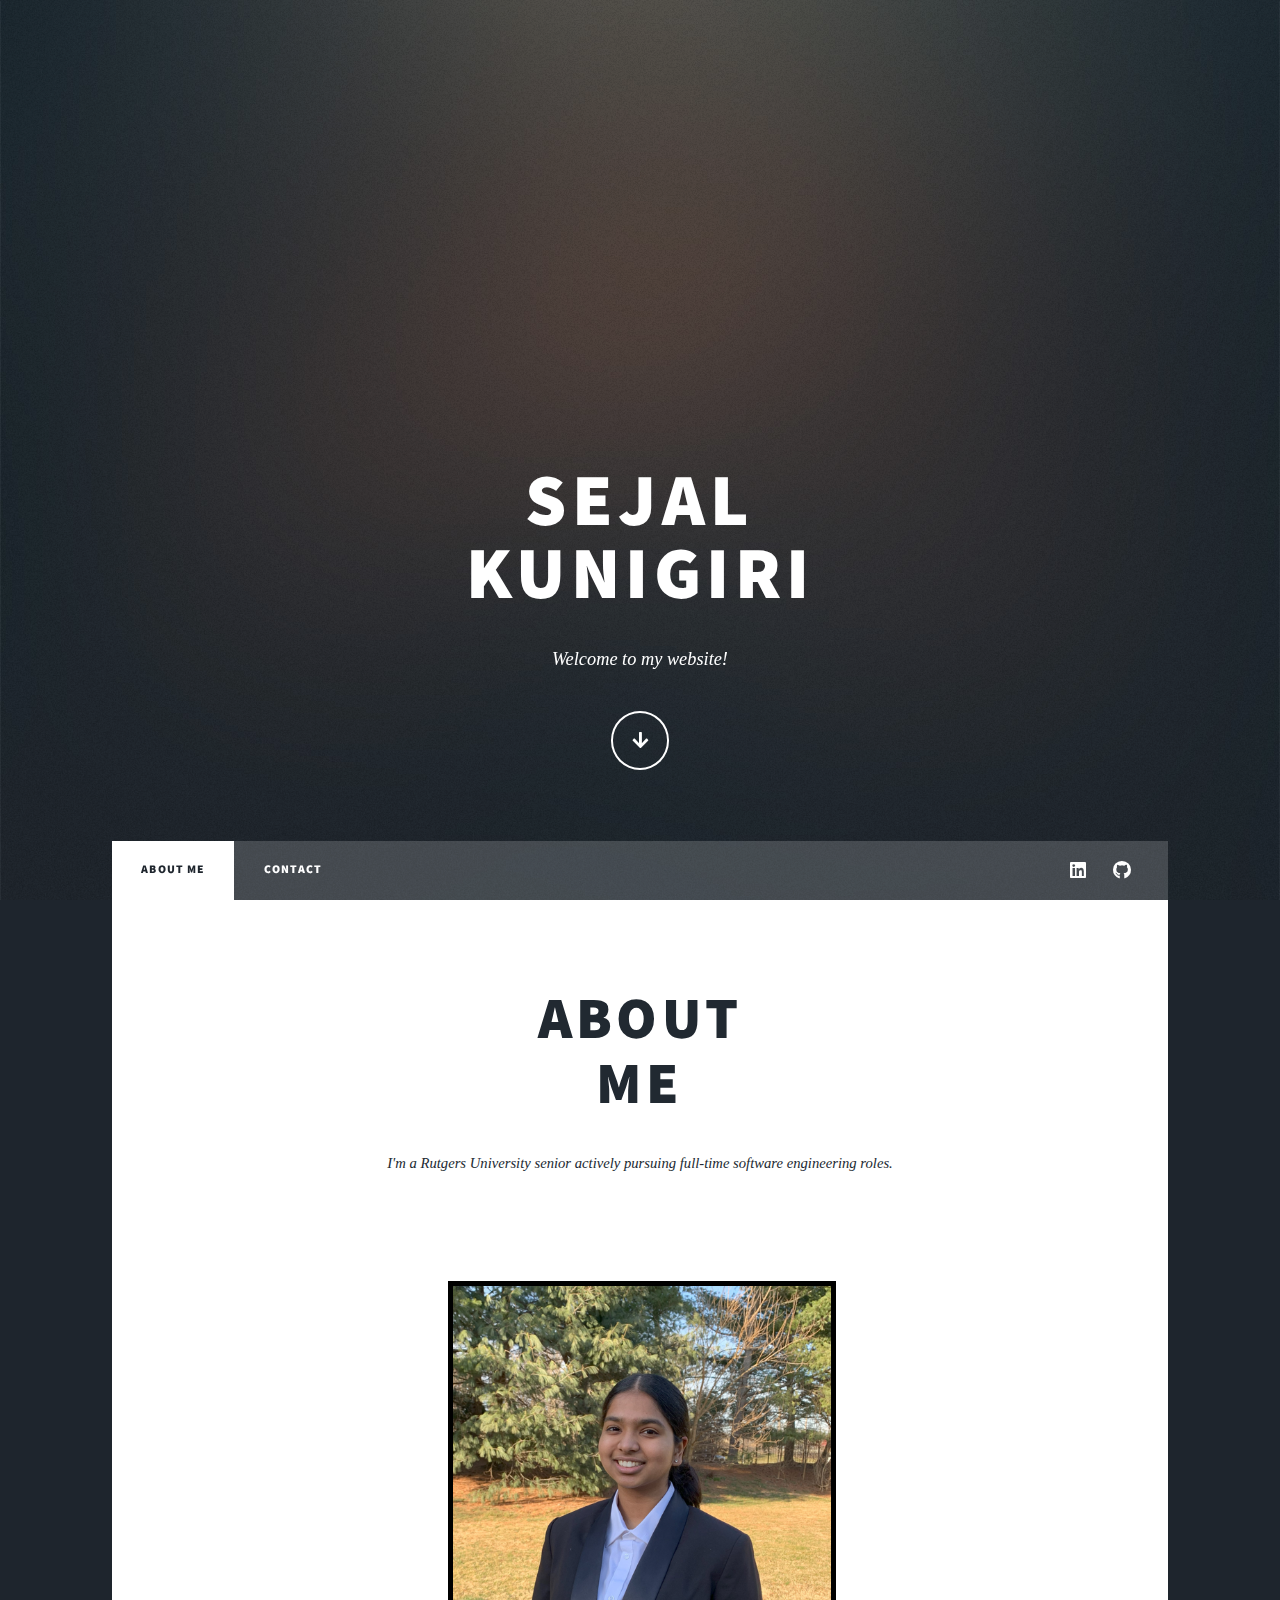
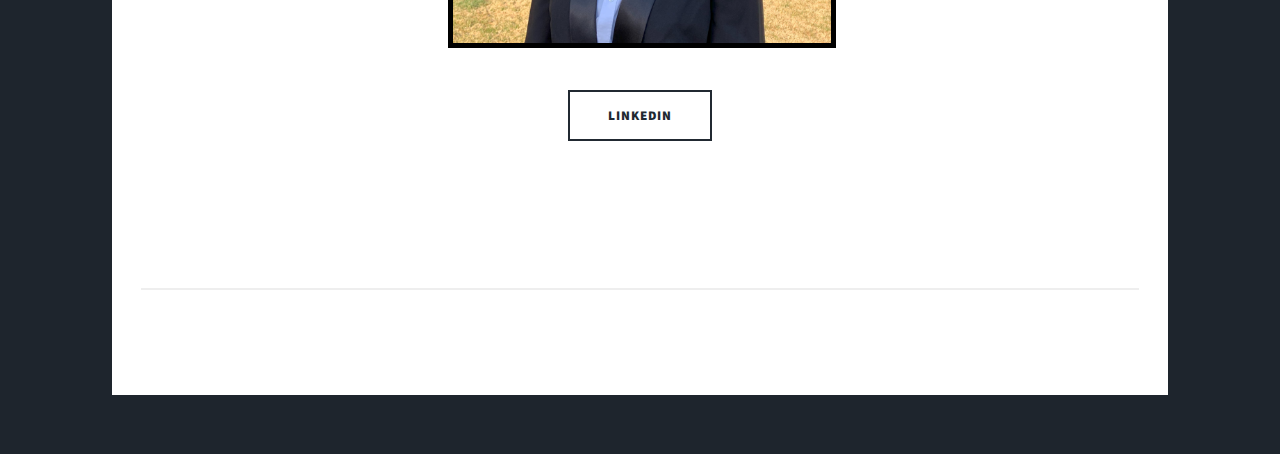
<file: index.html>
<!DOCTYPE HTML>
<!--
	Massively by HTML5 UP
	html5up.net | @ajlkn
	Free for personal and commercial use under the CCA 3.0 license (html5up.net/license)
-->
<html>
	<head>
		<title>Sejal Kunigiri</title>
		<meta charset="utf-8" />
		<meta name="viewport" content="width=device-width, initial-scale=1, user-scalable=no" />
		<link rel="stylesheet" href="assets/css/main.css" />
		<noscript><link rel="stylesheet" href="assets/css/noscript.css" /></noscript>
	</head>
	<body class="is-preload">

		<!-- Wrapper -->
			<div id="wrapper" class="fade-in">

				<!-- Intro -->
					<div id="intro">
						<h1>Sejal<br />
						Kunigiri</h1>
						<p> Welcome to my website!</p>
						
						<ul class="actions">
							<li><a href="#header" class="button icon solid solo fa-arrow-down scrolly">Continue</a></li>
						</ul>
					</div>

				<!-- Header -->
					<header id="header">
					</header>

				<!-- Nav -->
					<nav id="nav">
						<ul class="links">
							<li class="active"><a href="index.html">About Me</a></li>
							<li><a href="contact.html">Contact</a></li>

						</ul>
						<ul class="icons">
							<li><a href="https://www.linkedin.com/in/sejal-kunigiri/" class="icon brands fa-linkedin"><span class="label">LinkedIn</span></a></li>
							<li><a href="https://github.com/sejalk22" class="icon brands fa-github"><span class="label">GitHub</span></a></li>
						</ul>
					</nav>

				<!-- Main -->
					<div id="main">

						<!-- Featured Post -->
							<article class="post featured">
								<header class="major">
									<h2><a href="#">About<br />
									Me</a></h2>
									<p>I'm a Rutgers University senior actively pursuing full-time software engineering roles. </p>
								</header>
								<style>
									/* Inline CSS styles */
									.centered-image {
										display: flex;
										justify-content: center;
										align-items: center;
										height: 450px; /* desired height for centered image */
									}
							
									.centered-image img {
										max-width: 70%; /* Ensure the image doesn't exceed its container */
										max-height: 70%; /* Ensure the image doesn't exceed its container */
									}
								</style>
								<div class="centered-image">
									<p style="text-align:center;">
										<div style = "position:relative; left:85px; top:0px;">
											</p><a href="profilepic.png" class="image main"><img src="profilepic.png" alt="Sejal's picture" style="border: 5px solid black;"/></a>
										</div>
									</p>
								</div>
								<ul class="actions special">
									<li><a href="https://www.linkedin.com/in/sejal-kunigiri/" class="button large">LinkedIn</a></li>
								</ul>
							</article>

						

					
			

					<!-- Copyright -->
					<div id="copyright">
						<ul><li>&copy; Untitled</li><li>Design: <a href="https://html5up.net">HTML5 UP</a></li></ul>
					</div>

			</div>

		<!-- Scripts -->
			<script src="assets/js/jquery.min.js"></script>
			<script src="assets/js/jquery.scrollex.min.js"></script>
			<script src="assets/js/jquery.scrolly.min.js"></script>
			<script src="assets/js/browser.min.js"></script>
			<script src="assets/js/breakpoints.min.js"></script>
			<script src="assets/js/util.js"></script>
			<script src="assets/js/main.js"></script>

	</body>
</html>
</file>
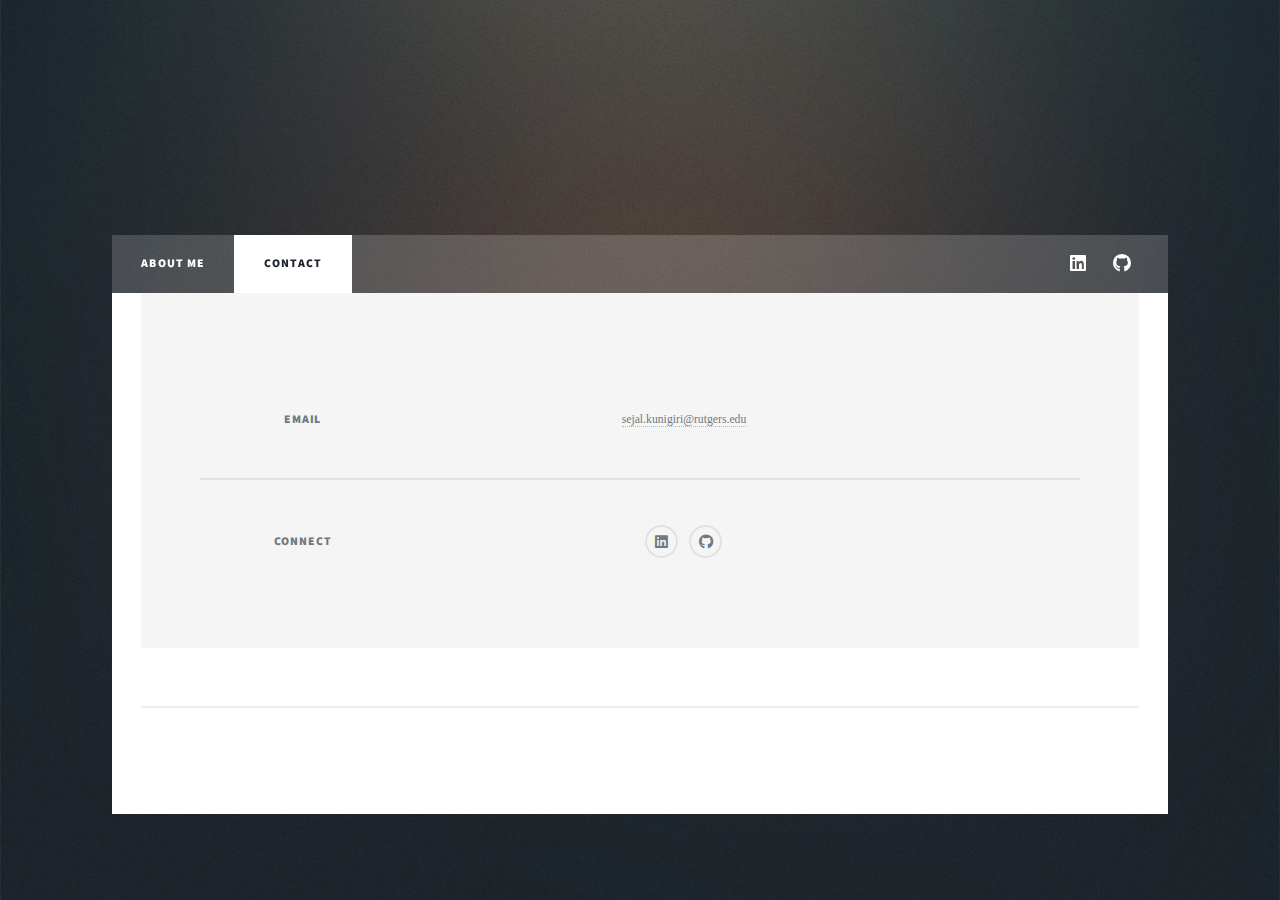
<file: contact.html>
<!DOCTYPE HTML>
<!--
	Massively by HTML5 UP
	html5up.net | @ajlkn
	Free for personal and commercial use under the CCA 3.0 license (html5up.net/license)
-->
<html>
	<head>
		<title>Sejal Kunigiri</title>
		<meta charset="utf-8" />
		<meta name="viewport" content="width=device-width, initial-scale=1, user-scalable=no" />
		<link rel="stylesheet" href="assets/css/main.css" />
		<noscript><link rel="stylesheet" href="assets/css/noscript.css" /></noscript>
	</head>
	<body class="is-preload">

		<!-- Wrapper -->
			<div id="wrapper">

				<!-- Header -->
					<header id="header">
					</header>

				<!-- Nav -->
					<nav id="nav">
						<ul class="links">
							<li><a href="index.html">About Me</a></li>
							<li class="active"><a href="contact.html">Contact</a></li>

						</ul>
						<ul class="icons">
							<li><a href="https://www.linkedin.com/in/sejal-kunigiri/" class="icon brands fa-linkedin"><span class="label">LinkedIn</span></a></li>
							<li><a href="https://github.com/sejalk22" class="icon brands fa-github"><span class="label">GitHub</span></a></li>
						</ul>
					</nav>

				<!-- Main -->
					<div id="main">
				

						<!-- Footer -->
						<footer id="footer">
							<section class="split contact">
								<section class="alt">
									<h3>Email</h3>
										<p style = "text-align: center"><a href="mailto:sejal.kunigiri@rutgers.edu">sejal.kunigiri@rutgers.edu</a></p>
								</section>
								<section>
									<h3>Connect</h3>
									<ul class="icons alt">
										<div style = "left:300px; top:350px;">
											<li><a href="https://www.linkedin.com/in/sejal-kunigiri/" class="icon brands fa-linkedin"><span class="label">LinkedIn</span></a></li>
											<li><a href="https://github.com/sejalk22" class="icon brands fa-github"><span class="label">GitHub</span></a></li>
										</div>
									</ul>
								</section>
							</section>
						</footer>

					<!-- Copyright -->
						<div id="copyright">
							<ul><li>&copy; Untitled</li><li>Design: <a href="https://html5up.net">HTML5 UP</a></li></ul>
						</div>

				</div>

		<!-- Scripts -->
			<script src="assets/js/jquery.min.js"></script>
			<script src="assets/js/jquery.scrollex.min.js"></script>
			<script src="assets/js/jquery.scrolly.min.js"></script>
			<script src="assets/js/browser.min.js"></script>
			<script src="assets/js/breakpoints.min.js"></script>
			<script src="assets/js/util.js"></script>
			<script src="assets/js/main.js"></script>

	</body>
</html>
</file>
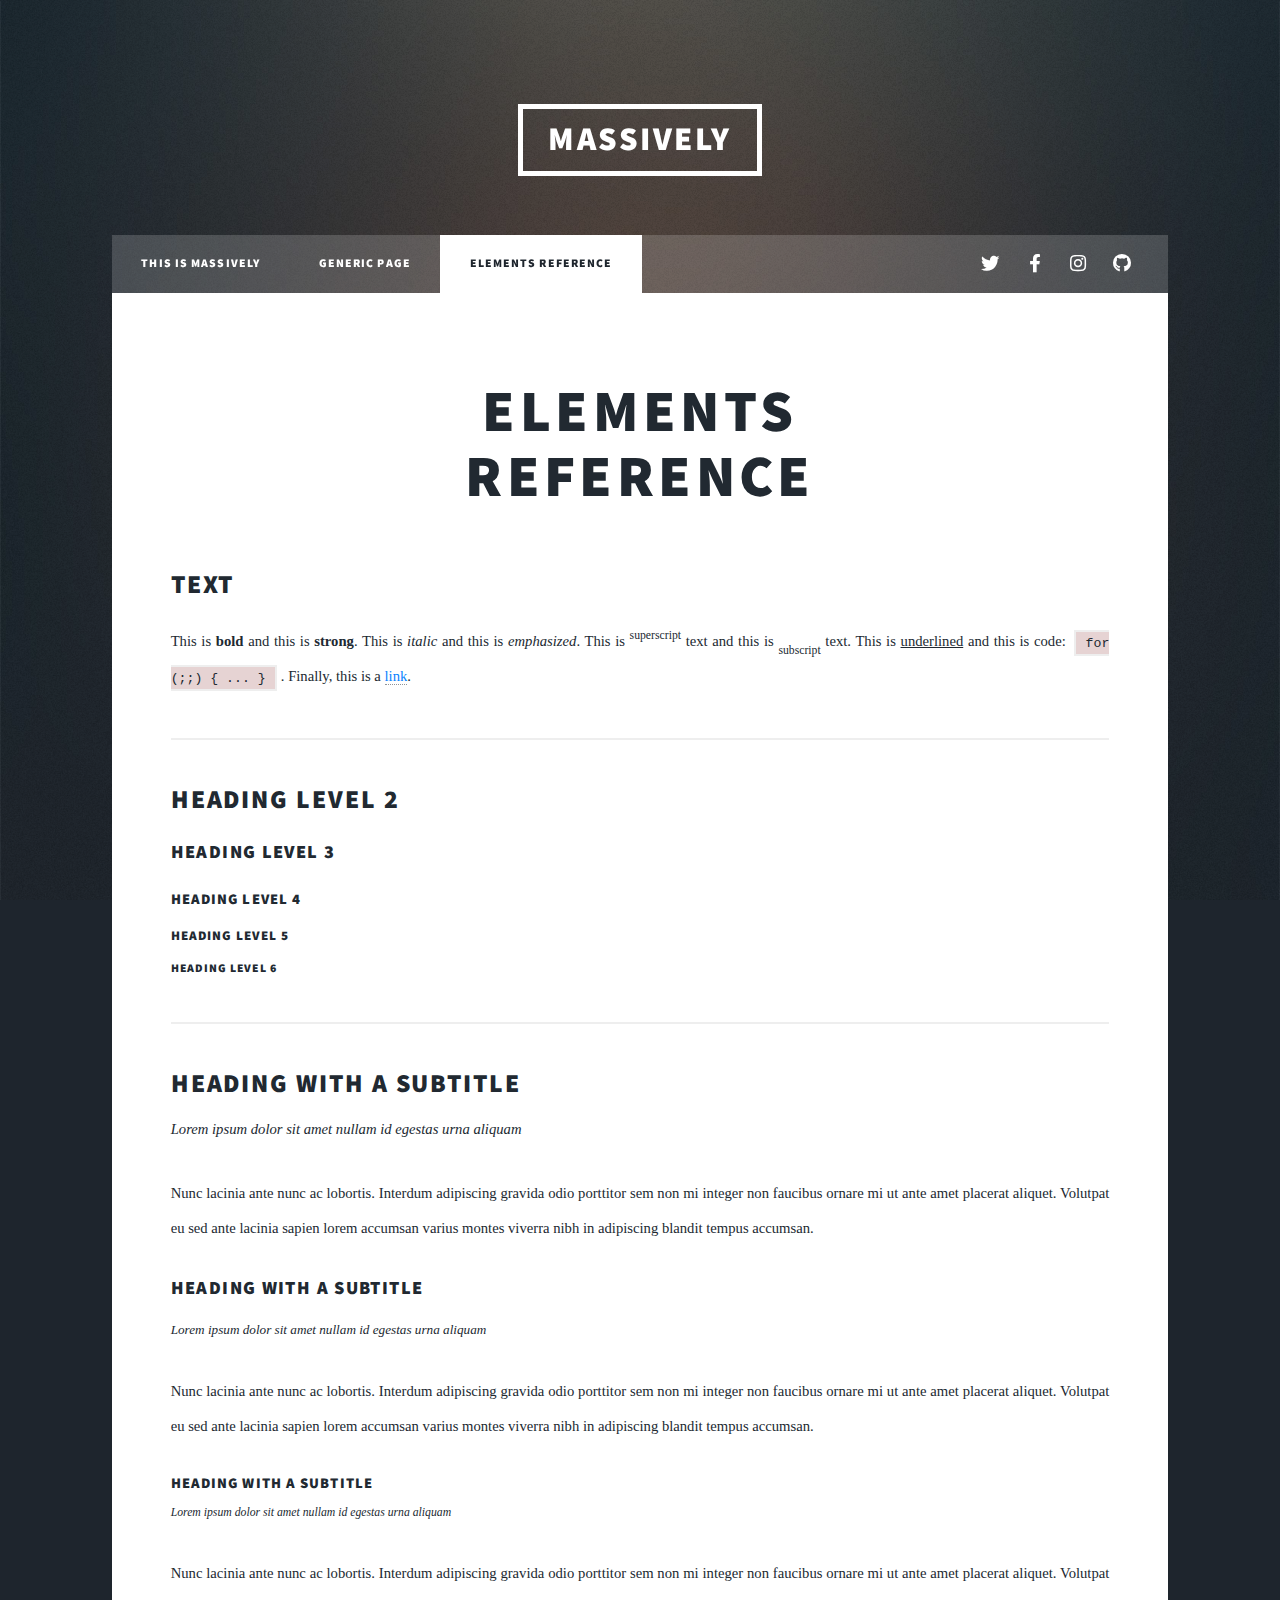
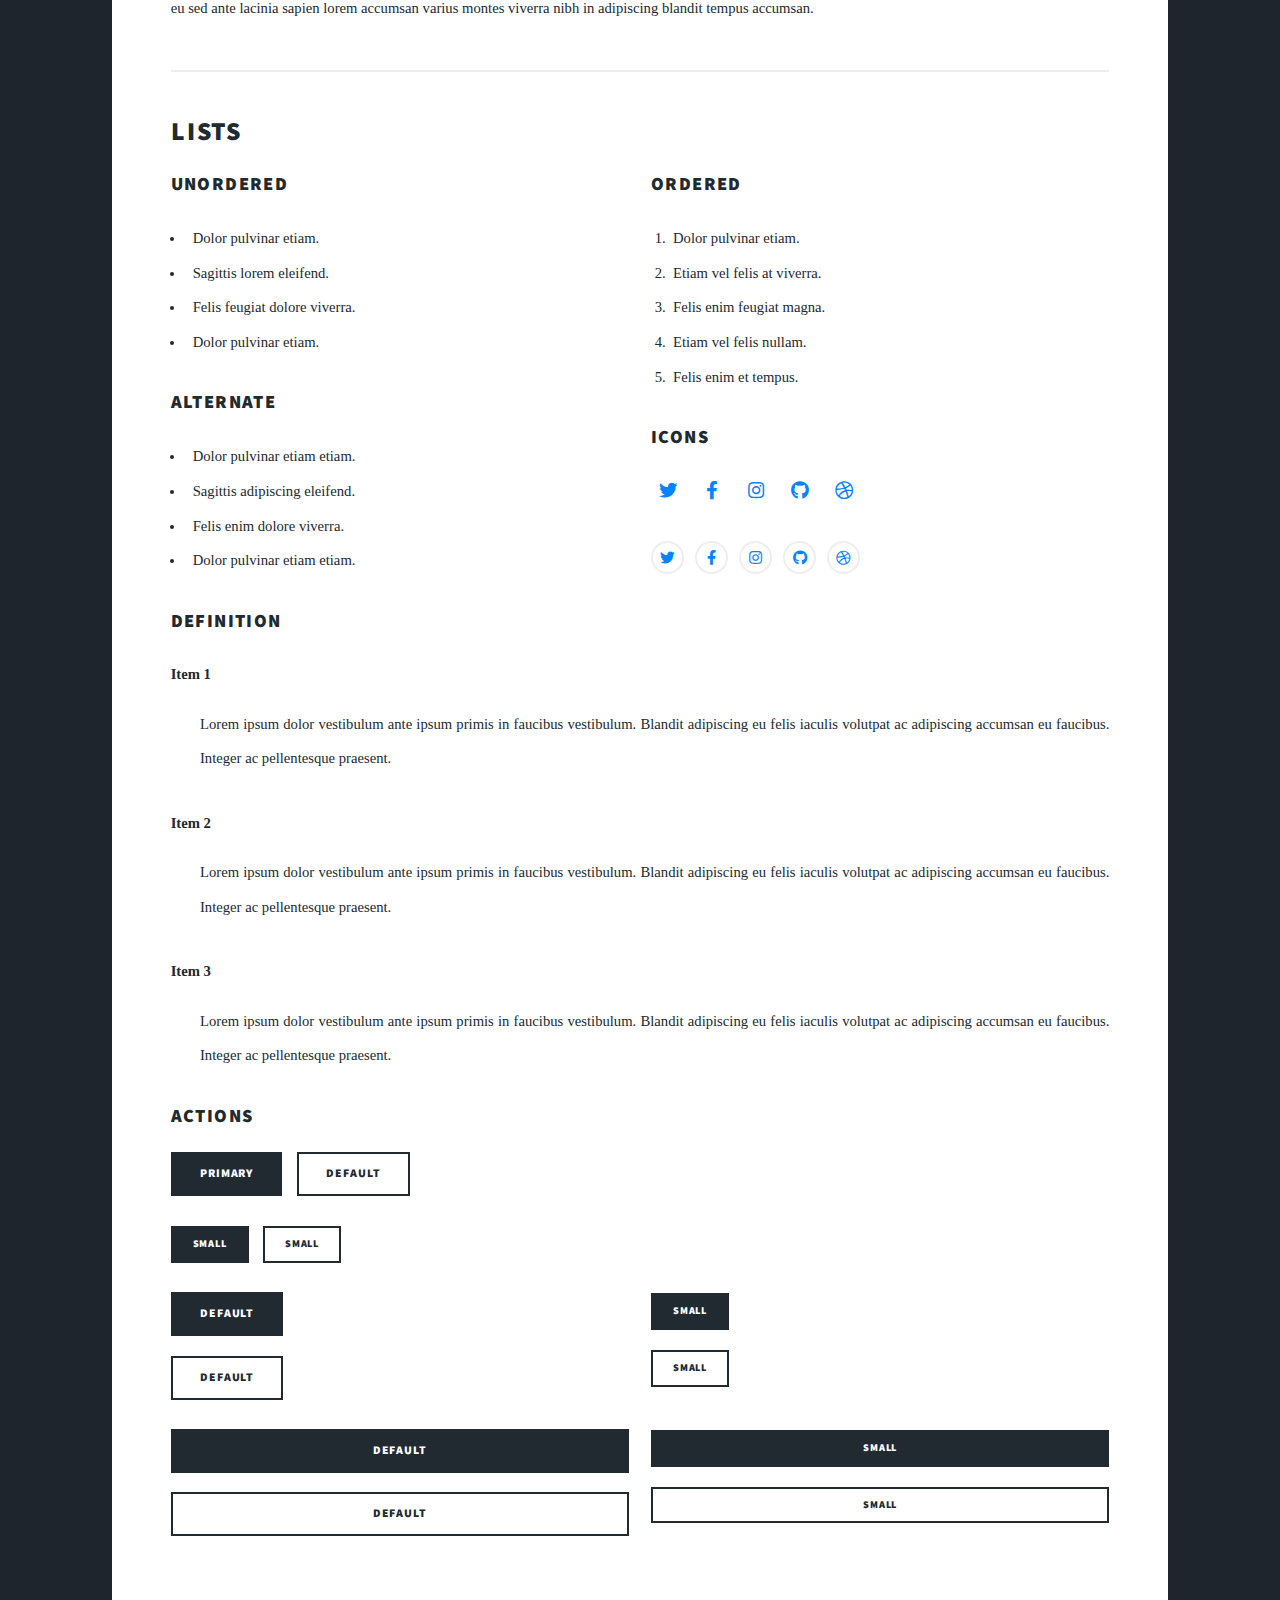
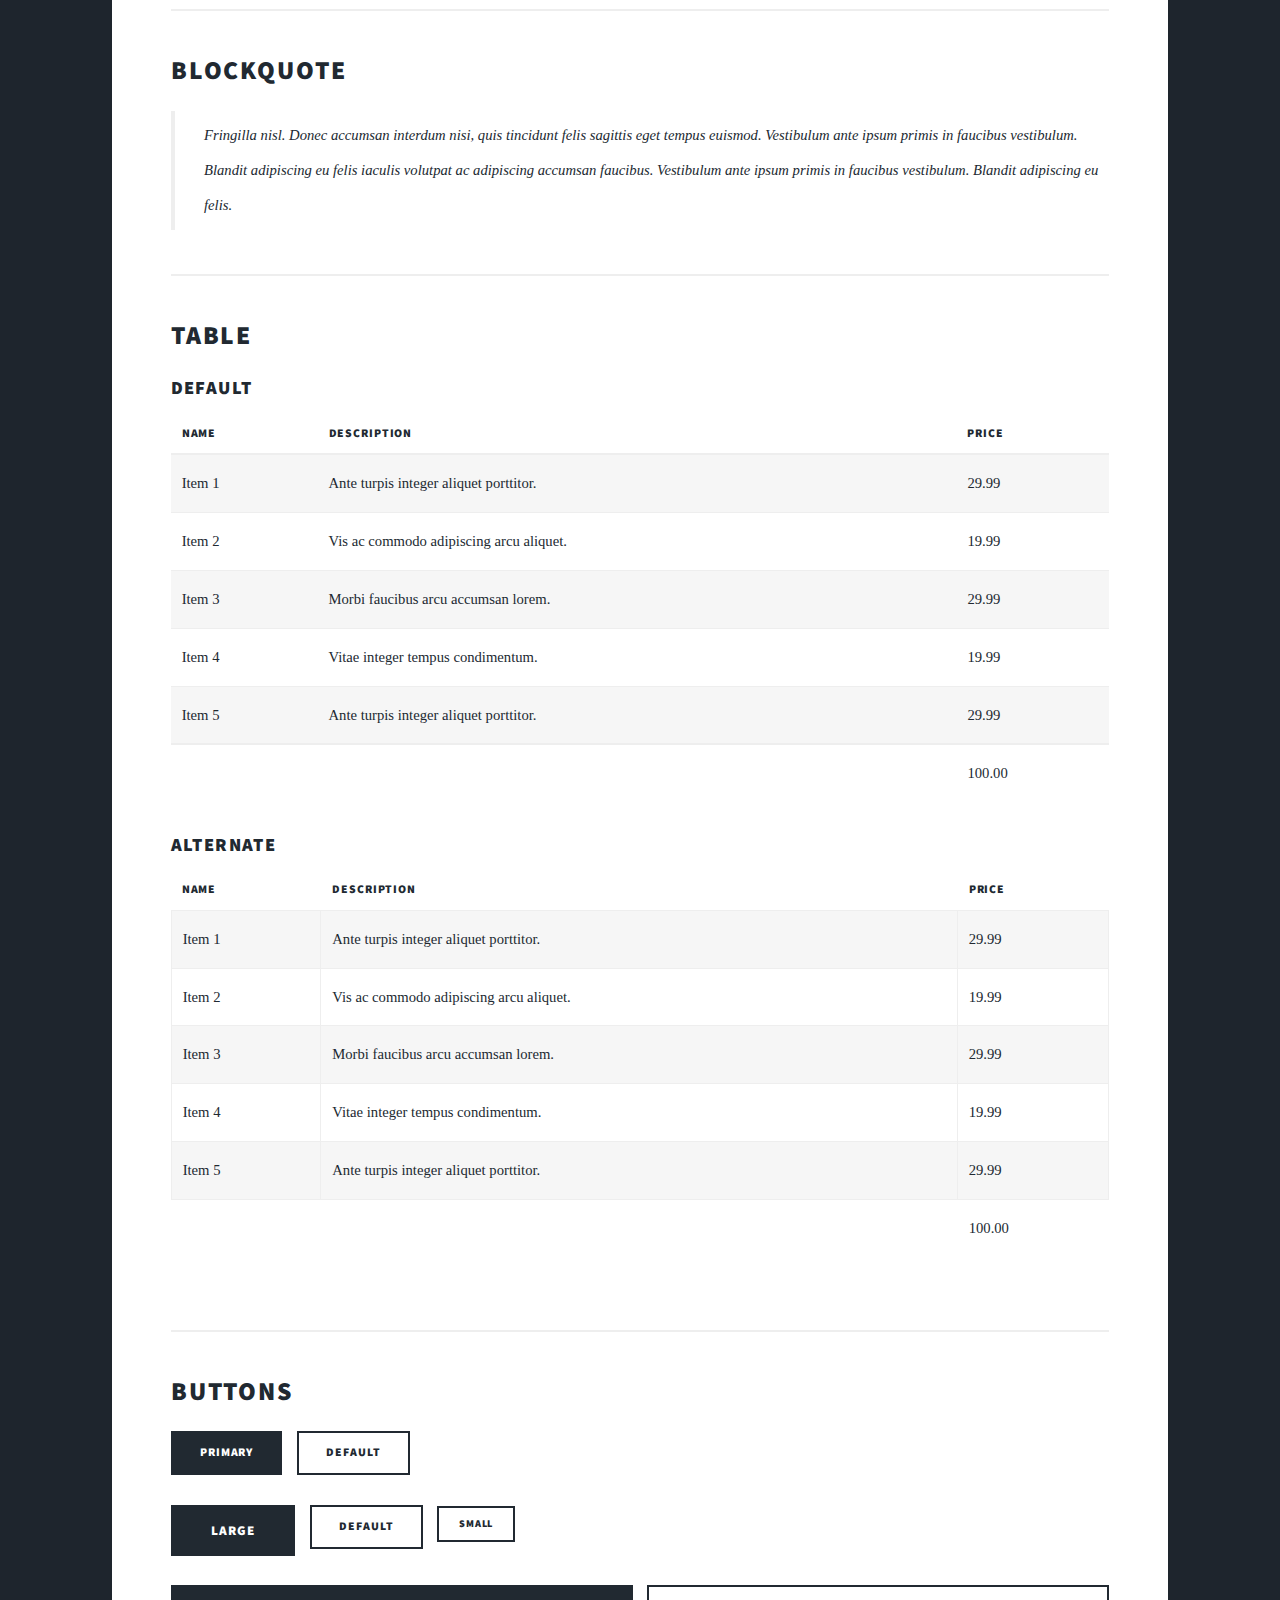
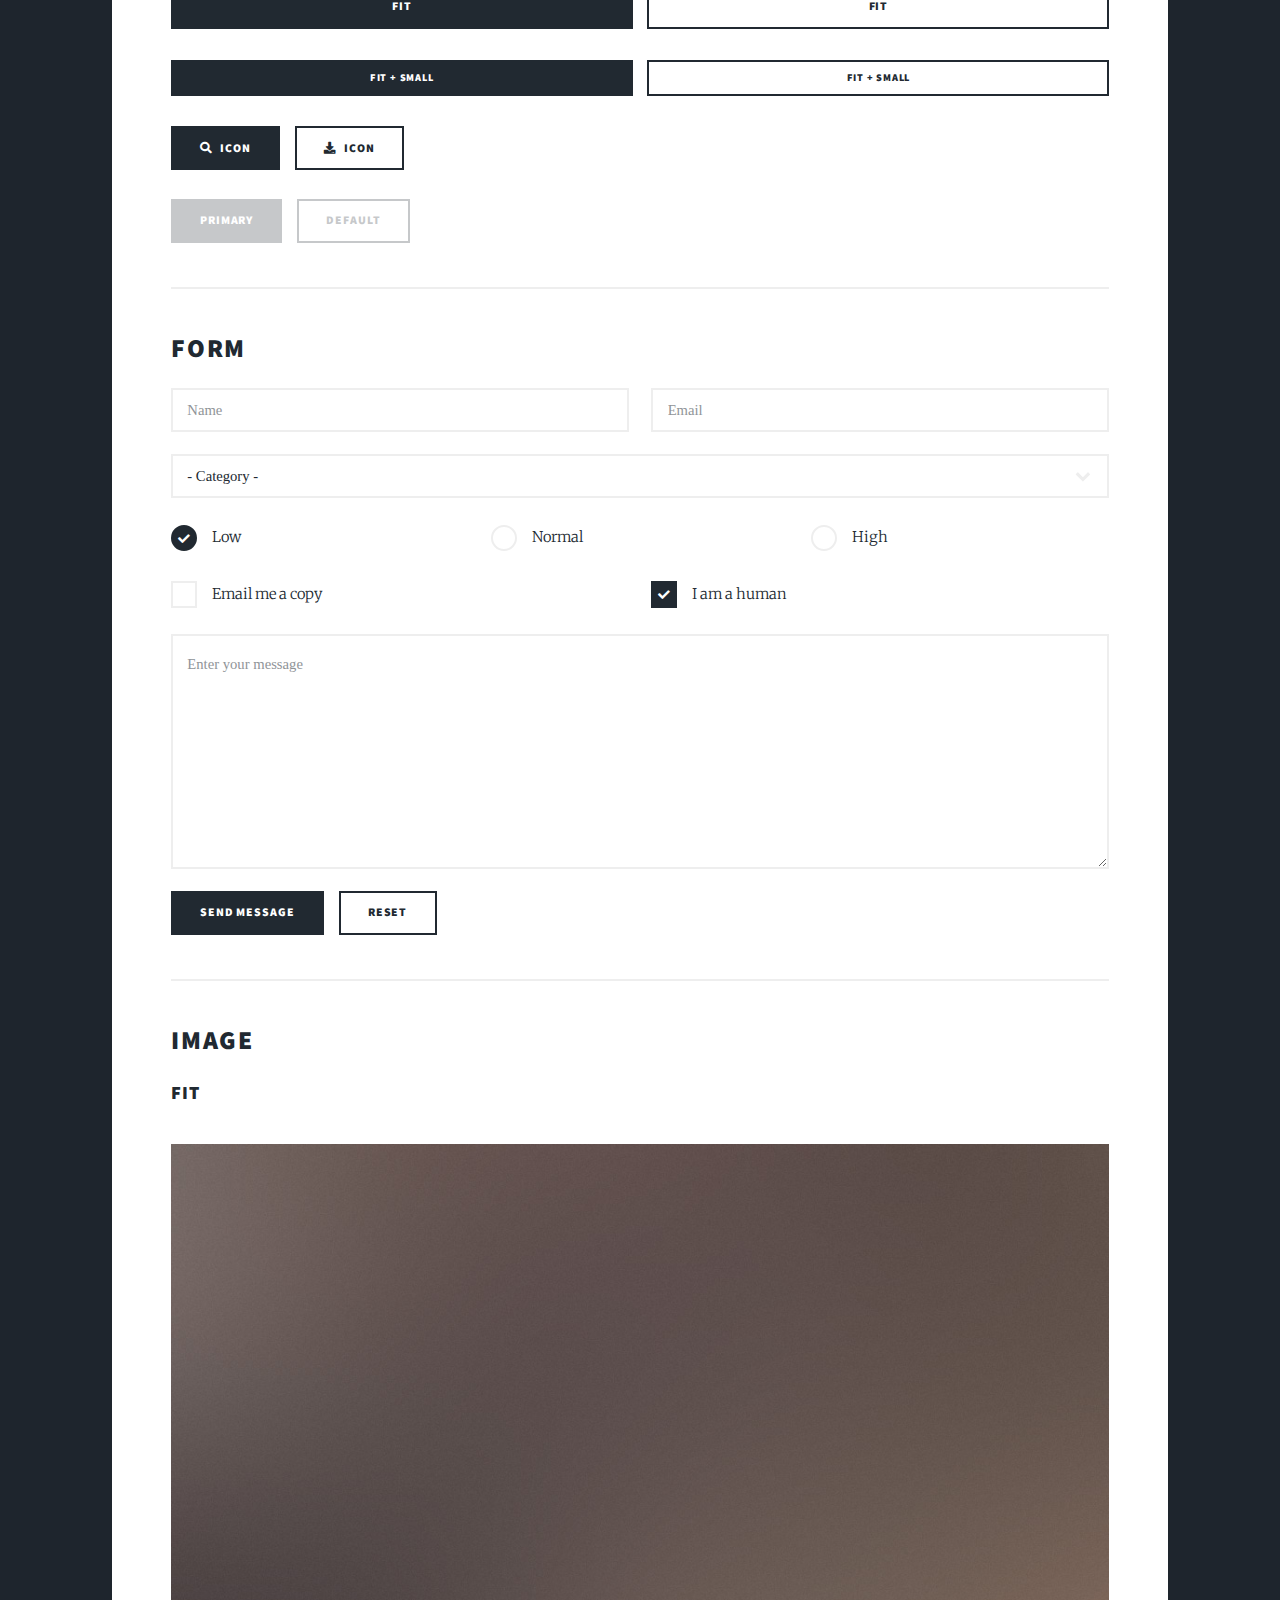
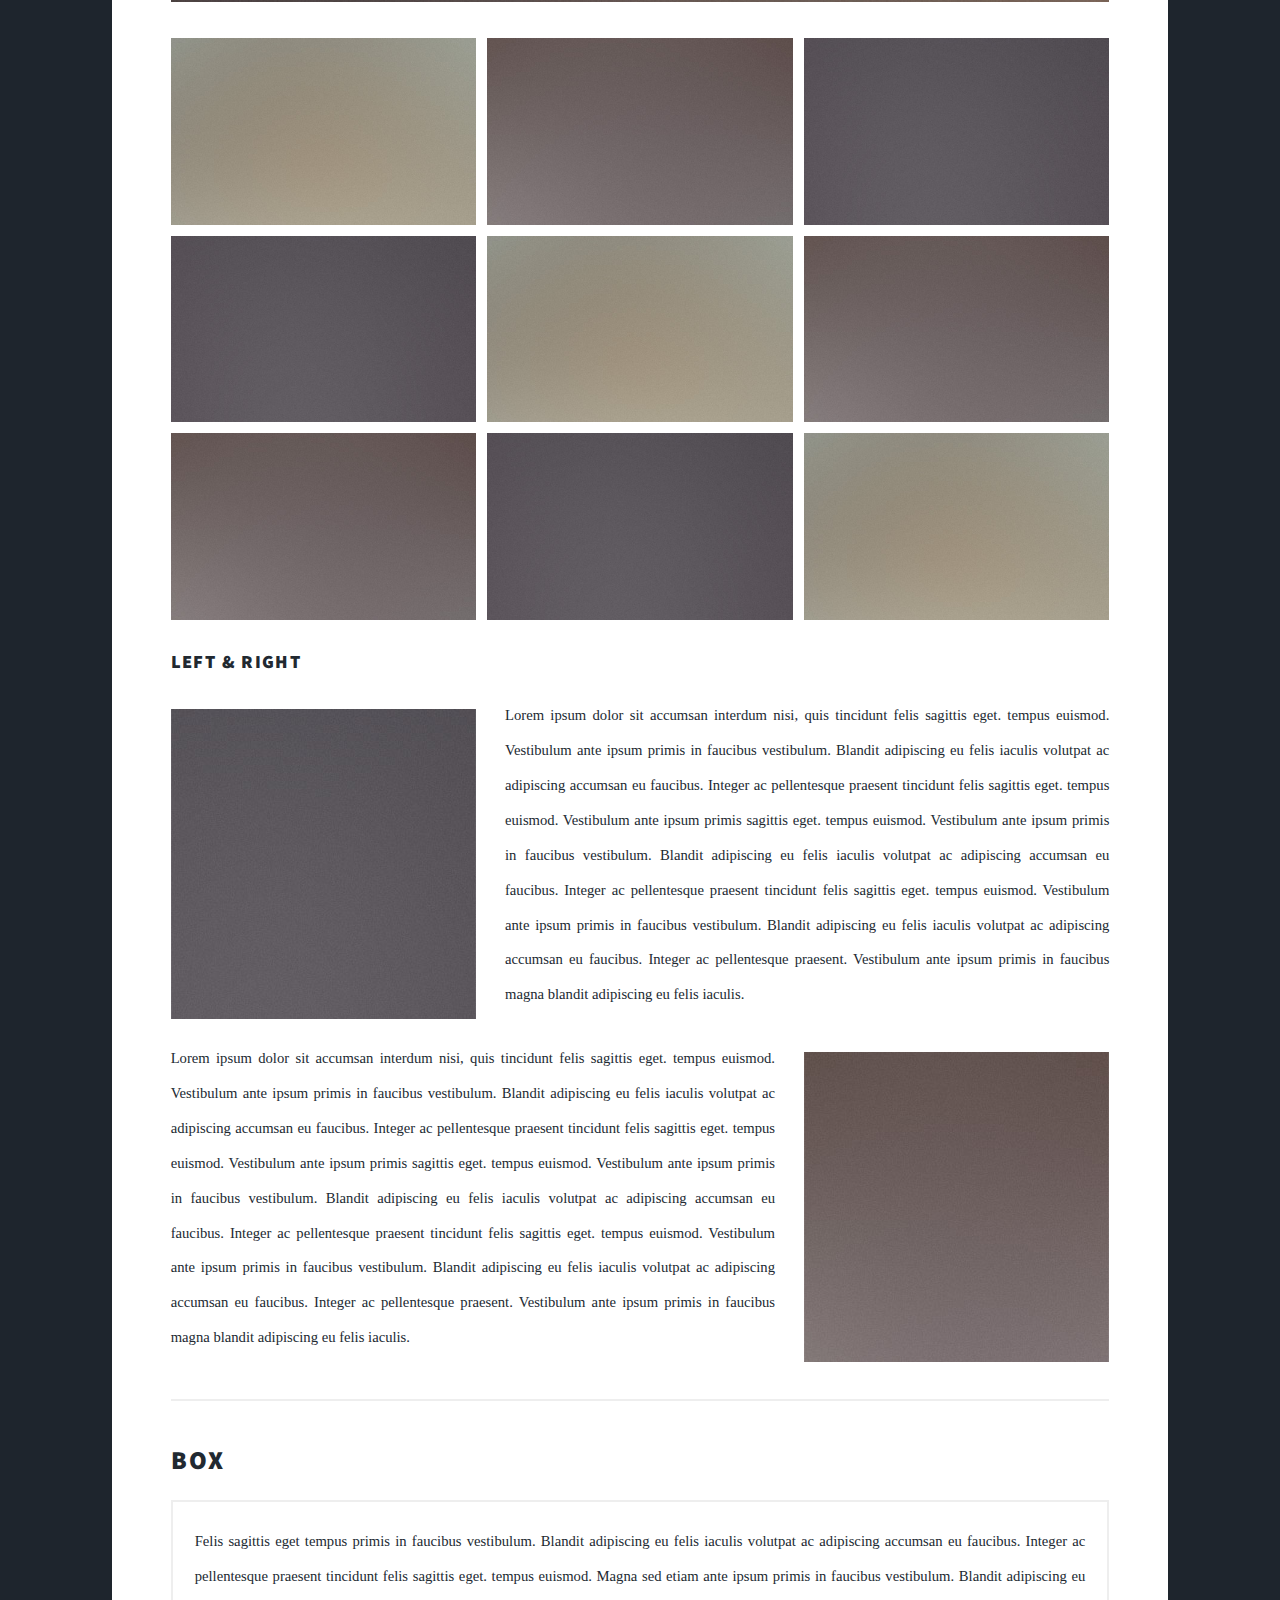
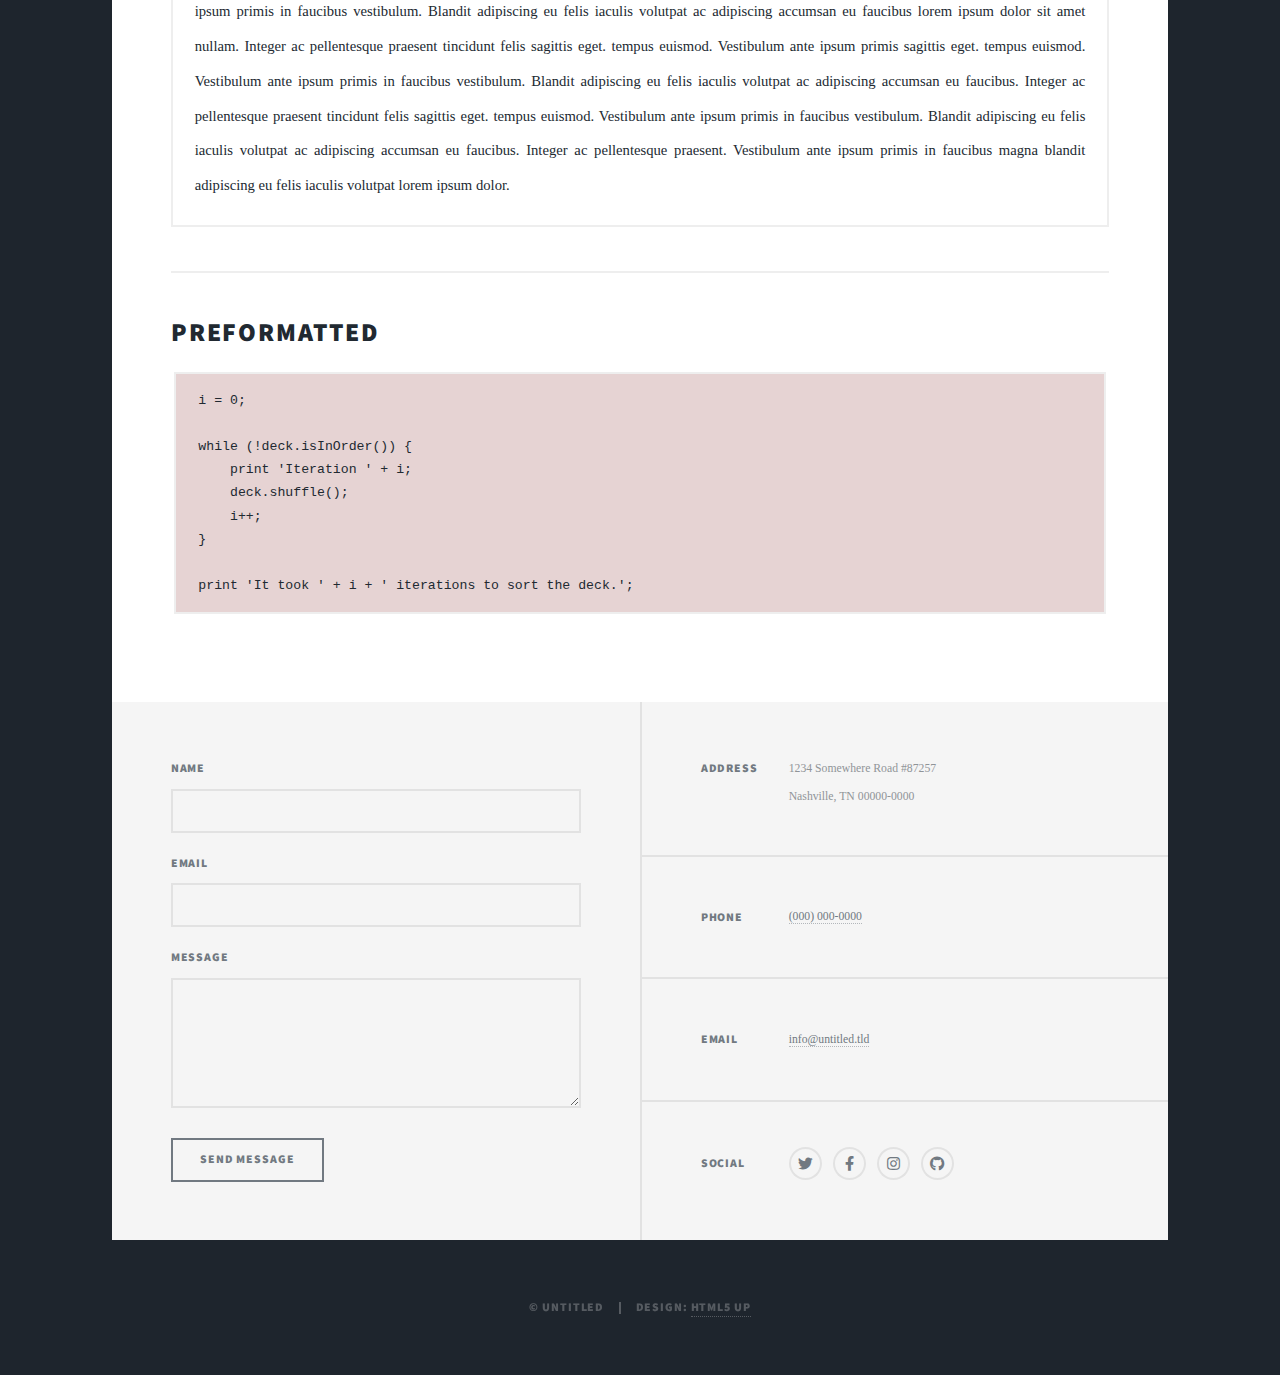
<file: elements.html>
<!DOCTYPE HTML>
<!--
	Massively by HTML5 UP
	html5up.net | @ajlkn
	Free for personal and commercial use under the CCA 3.0 license (html5up.net/license)
-->
<html>
	<head>
		<title>Elements Reference - Massively by HTML5 UP</title>
		<meta charset="utf-8" />
		<meta name="viewport" content="width=device-width, initial-scale=1, user-scalable=no" />
		<link rel="stylesheet" href="assets/css/main.css" />
		<noscript><link rel="stylesheet" href="assets/css/noscript.css" /></noscript>
	</head>
	<body class="is-preload">

		<!-- Wrapper -->
			<div id="wrapper">

				<!-- Header -->
					<header id="header">
						<a href="index.html" class="logo">Massively</a>
					</header>

				<!-- Nav -->
					<nav id="nav">
						<ul class="links">
							<li><a href="index.html">This is Massively</a></li>
							<li><a href="generic.html">Generic Page</a></li>
							<li class="active"><a href="elements.html">Elements Reference</a></li>
						</ul>
						<ul class="icons">
							<li><a href="#" class="icon brands fa-twitter"><span class="label">Twitter</span></a></li>
							<li><a href="#" class="icon brands fa-facebook-f"><span class="label">Facebook</span></a></li>
							<li><a href="#" class="icon brands fa-instagram"><span class="label">Instagram</span></a></li>
							<li><a href="#" class="icon brands fa-github"><span class="label">GitHub</span></a></li>
						</ul>
					</nav>

				<!-- Main -->
					<div id="main">

						<!-- Post -->
							<section class="post">
								<header class="major">
									<h1>Elements<br />
									Reference</h1>
								</header>

								<!-- Text stuff -->
									<h2>Text</h2>
									<p>This is <b>bold</b> and this is <strong>strong</strong>. This is <i>italic</i> and this is <em>emphasized</em>.
									This is <sup>superscript</sup> text and this is <sub>subscript</sub> text.
									This is <u>underlined</u> and this is code: <code>for (;;) { ... }</code>.
									Finally, this is a <a href="#">link</a>.</p>
									<hr />
									<h2>Heading Level 2</h2>
									<h3>Heading Level 3</h3>
									<h4>Heading Level 4</h4>
									<h5>Heading Level 5</h5>
									<h6>Heading Level 6</h6>
									<hr />
									<header>
										<h2>Heading with a Subtitle</h2>
										<p>Lorem ipsum dolor sit amet nullam id egestas urna aliquam</p>
									</header>
									<p>Nunc lacinia ante nunc ac lobortis. Interdum adipiscing gravida odio porttitor sem non mi integer non faucibus ornare mi ut ante amet placerat aliquet. Volutpat eu sed ante lacinia sapien lorem accumsan varius montes viverra nibh in adipiscing blandit tempus accumsan.</p>
									<header>
										<h3>Heading with a Subtitle</h3>
										<p>Lorem ipsum dolor sit amet nullam id egestas urna aliquam</p>
									</header>
									<p>Nunc lacinia ante nunc ac lobortis. Interdum adipiscing gravida odio porttitor sem non mi integer non faucibus ornare mi ut ante amet placerat aliquet. Volutpat eu sed ante lacinia sapien lorem accumsan varius montes viverra nibh in adipiscing blandit tempus accumsan.</p>
									<header>
										<h4>Heading with a Subtitle</h4>
										<p>Lorem ipsum dolor sit amet nullam id egestas urna aliquam</p>
									</header>
									<p>Nunc lacinia ante nunc ac lobortis. Interdum adipiscing gravida odio porttitor sem non mi integer non faucibus ornare mi ut ante amet placerat aliquet. Volutpat eu sed ante lacinia sapien lorem accumsan varius montes viverra nibh in adipiscing blandit tempus accumsan.</p>

									<hr />

								<!-- Lists -->
									<h2>Lists</h2>
									<div class="row">
										<div class="col-6 col-12-small">

											<h3>Unordered</h3>
											<ul>
												<li>Dolor pulvinar etiam.</li>
												<li>Sagittis lorem eleifend.</li>
												<li>Felis feugiat dolore viverra.</li>
												<li>Dolor pulvinar etiam.</li>
											</ul>

											<h3>Alternate</h3>
											<ul class="alt">
												<li>Dolor pulvinar etiam etiam.</li>
												<li>Sagittis adipiscing eleifend.</li>
												<li>Felis enim dolore viverra.</li>
												<li>Dolor pulvinar etiam etiam.</li>
											</ul>

										</div>
										<div class="col-6 col-12-small">

											<h3>Ordered</h3>
											<ol>
												<li>Dolor pulvinar etiam.</li>
												<li>Etiam vel felis at viverra.</li>
												<li>Felis enim feugiat magna.</li>
												<li>Etiam vel felis nullam.</li>
												<li>Felis enim et tempus.</li>
											</ol>

											<h3>Icons</h3>
											<ul class="icons">
												<li><a href="#" class="icon brands fa-twitter"><span class="label">Twitter</span></a></li>
												<li><a href="#" class="icon brands fa-facebook-f"><span class="label">Facebook</span></a></li>
												<li><a href="#" class="icon brands fa-instagram"><span class="label">Instagram</span></a></li>
												<li><a href="#" class="icon brands fa-github"><span class="label">Github</span></a></li>
												<li><a href="#" class="icon brands fa-dribbble"><span class="label">Dribbble</span></a></li>
											</ul>
											<ul class="icons alt">
												<li><a href="#" class="icon brands alt fa-twitter"><span class="label">Twitter</span></a></li>
												<li><a href="#" class="icon brands alt fa-facebook-f"><span class="label">Facebook</span></a></li>
												<li><a href="#" class="icon brands alt fa-instagram"><span class="label">Instagram</span></a></li>
												<li><a href="#" class="icon brands alt fa-github"><span class="label">Github</span></a></li>
												<li><a href="#" class="icon brands alt fa-dribbble"><span class="label">Dribbble</span></a></li>
											</ul>

										</div>
									</div>
									<h3>Definition</h3>
									<dl>
										<dt>Item 1</dt>
										<dd>
											<p>Lorem ipsum dolor vestibulum ante ipsum primis in faucibus vestibulum. Blandit adipiscing eu felis iaculis volutpat ac adipiscing accumsan eu faucibus. Integer ac pellentesque praesent.</p>
										</dd>
										<dt>Item 2</dt>
										<dd>
											<p>Lorem ipsum dolor vestibulum ante ipsum primis in faucibus vestibulum. Blandit adipiscing eu felis iaculis volutpat ac adipiscing accumsan eu faucibus. Integer ac pellentesque praesent.</p>
										</dd>
										<dt>Item 3</dt>
										<dd>
											<p>Lorem ipsum dolor vestibulum ante ipsum primis in faucibus vestibulum. Blandit adipiscing eu felis iaculis volutpat ac adipiscing accumsan eu faucibus. Integer ac pellentesque praesent.</p>
										</dd>
									</dl>

									<h3>Actions</h3>
									<ul class="actions">
										<li><a href="#" class="button primary">Primary</a></li>
										<li><a href="#" class="button">Default</a></li>
									</ul>
									<ul class="actions small">
										<li><a href="#" class="button primary small">Small</a></li>
										<li><a href="#" class="button small">Small</a></li>
									</ul>
									<div class="row">
										<div class="col-6 col-12-small">
											<ul class="actions stacked">
												<li><a href="#" class="button primary">Default</a></li>
												<li><a href="#" class="button">Default</a></li>
											</ul>
										</div>
										<div class="col-6 col-12-small">
											<ul class="actions stacked">
												<li><a href="#" class="button primary small">Small</a></li>
												<li><a href="#" class="button small">Small</a></li>
											</ul>
										</div>
									</div>
									<div class="row">
										<div class="col-6 col-12-small">
											<ul class="actions stacked">
												<li><a href="#" class="button primary fit">Default</a></li>
												<li><a href="#" class="button fit">Default</a></li>
											</ul>
										</div>
										<div class="col-6 col-12-small">
											<ul class="actions stacked">
												<li><a href="#" class="button primary small fit">Small</a></li>
												<li><a href="#" class="button small fit">Small</a></li>
											</ul>
										</div>
									</div>

									<hr />

								<!-- Blockquote -->
									<h2>Blockquote</h2>
									<blockquote>Fringilla nisl. Donec accumsan interdum nisi, quis tincidunt felis sagittis eget tempus euismod. Vestibulum ante ipsum primis in faucibus vestibulum. Blandit adipiscing eu felis iaculis volutpat ac adipiscing accumsan faucibus. Vestibulum ante ipsum primis in faucibus vestibulum. Blandit adipiscing eu felis.</blockquote>

									<hr />

								<!-- Table -->
									<h2>Table</h2>

									<h3>Default</h3>
									<div class="table-wrapper">
										<table>
											<thead>
												<tr>
													<th>Name</th>
													<th>Description</th>
													<th>Price</th>
												</tr>
											</thead>
											<tbody>
												<tr>
													<td>Item 1</td>
													<td>Ante turpis integer aliquet porttitor.</td>
													<td>29.99</td>
												</tr>
												<tr>
													<td>Item 2</td>
													<td>Vis ac commodo adipiscing arcu aliquet.</td>
													<td>19.99</td>
												</tr>
												<tr>
													<td>Item 3</td>
													<td> Morbi faucibus arcu accumsan lorem.</td>
													<td>29.99</td>
												</tr>
												<tr>
													<td>Item 4</td>
													<td>Vitae integer tempus condimentum.</td>
													<td>19.99</td>
												</tr>
												<tr>
													<td>Item 5</td>
													<td>Ante turpis integer aliquet porttitor.</td>
													<td>29.99</td>
												</tr>
											</tbody>
											<tfoot>
												<tr>
													<td colspan="2"></td>
													<td>100.00</td>
												</tr>
											</tfoot>
										</table>
									</div>

									<h3>Alternate</h3>
									<div class="table-wrapper">
										<table class="alt">
											<thead>
												<tr>
													<th>Name</th>
													<th>Description</th>
													<th>Price</th>
												</tr>
											</thead>
											<tbody>
												<tr>
													<td>Item 1</td>
													<td>Ante turpis integer aliquet porttitor.</td>
													<td>29.99</td>
												</tr>
												<tr>
													<td>Item 2</td>
													<td>Vis ac commodo adipiscing arcu aliquet.</td>
													<td>19.99</td>
												</tr>
												<tr>
													<td>Item 3</td>
													<td> Morbi faucibus arcu accumsan lorem.</td>
													<td>29.99</td>
												</tr>
												<tr>
													<td>Item 4</td>
													<td>Vitae integer tempus condimentum.</td>
													<td>19.99</td>
												</tr>
												<tr>
													<td>Item 5</td>
													<td>Ante turpis integer aliquet porttitor.</td>
													<td>29.99</td>
												</tr>
											</tbody>
											<tfoot>
												<tr>
													<td colspan="2"></td>
													<td>100.00</td>
												</tr>
											</tfoot>
										</table>
									</div>

									<hr />

								<!-- Buttons -->
									<h2>Buttons</h2>
									<ul class="actions">
										<li><a href="#" class="button primary">Primary</a></li>
										<li><a href="#" class="button">Default</a></li>
									</ul>
									<ul class="actions">
										<li><a href="#" class="button primary large">Large</a></li>
										<li><a href="#" class="button">Default</a></li>
										<li><a href="#" class="button small">Small</a></li>
									</ul>
									<ul class="actions fit">
										<li><a href="#" class="button primary fit">Fit</a></li>
										<li><a href="#" class="button fit">Fit</a></li>
									</ul>
									<ul class="actions fit small">
										<li><a href="#" class="button primary fit small">Fit + Small</a></li>
										<li><a href="#" class="button fit small">Fit + Small</a></li>
									</ul>
									<ul class="actions">
										<li><a href="#" class="button primary icon solid fa-search">Icon</a></li>
										<li><a href="#" class="button icon solid fa-download">Icon</a></li>
									</ul>
									<ul class="actions">
										<li><span class="button primary disabled">Primary</span></li>
										<li><span class="button disabled">Default</span></li>
									</ul>

									<hr />

								<!-- Form -->
									<h2>Form</h2>

									<form method="post" action="#">
										<div class="row gtr-uniform">
											<div class="col-6 col-12-xsmall">
												<input type="text" name="demo-name" id="demo-name" value="" placeholder="Name" />
											</div>
											<div class="col-6 col-12-xsmall">
												<input type="email" name="demo-email" id="demo-email" value="" placeholder="Email" />
											</div>
											<!-- Break -->
											<div class="col-12">
												<select name="demo-category" id="demo-category">
													<option value="">- Category -</option>
													<option value="1">Manufacturing</option>
													<option value="1">Shipping</option>
													<option value="1">Administration</option>
													<option value="1">Human Resources</option>
												</select>
											</div>
											<!-- Break -->
											<div class="col-4 col-12-small">
												<input type="radio" id="demo-priority-low" name="demo-priority" checked>
												<label for="demo-priority-low">Low</label>
											</div>
											<div class="col-4 col-12-small">
												<input type="radio" id="demo-priority-normal" name="demo-priority">
												<label for="demo-priority-normal">Normal</label>
											</div>
											<div class="col-4 col-12-small">
												<input type="radio" id="demo-priority-high" name="demo-priority">
												<label for="demo-priority-high">High</label>
											</div>
											<!-- Break -->
											<div class="col-6 col-12-small">
												<input type="checkbox" id="demo-copy" name="demo-copy">
												<label for="demo-copy">Email me a copy</label>
											</div>
											<div class="col-6 col-12-small">
												<input type="checkbox" id="demo-human" name="demo-human" checked>
												<label for="demo-human">I am a human</label>
											</div>
											<!-- Break -->
											<div class="col-12">
												<textarea name="demo-message" id="demo-message" placeholder="Enter your message" rows="6"></textarea>
											</div>
											<!-- Break -->
											<div class="col-12">
												<ul class="actions">
													<li><input type="submit" value="Send Message" class="primary" /></li>
													<li><input type="reset" value="Reset" /></li>
												</ul>
											</div>
										</div>
									</form>

									<hr />

								<!-- Image -->
									<h2>Image</h2>

									<h3>Fit</h3>
									<span class="image fit"><img src="images/pic01.jpg" alt="" /></span>
									<div class="box alt">
										<div class="row gtr-50 gtr-uniform">
											<div class="col-4"><span class="image fit"><img src="images/pic02.jpg" alt="" /></span></div>
											<div class="col-4"><span class="image fit"><img src="images/pic03.jpg" alt="" /></span></div>
											<div class="col-4"><span class="image fit"><img src="images/pic04.jpg" alt="" /></span></div>
											<!-- Break -->
											<div class="col-4"><span class="image fit"><img src="images/pic04.jpg" alt="" /></span></div>
											<div class="col-4"><span class="image fit"><img src="images/pic02.jpg" alt="" /></span></div>
											<div class="col-4"><span class="image fit"><img src="images/pic03.jpg" alt="" /></span></div>
											<!-- Break -->
											<div class="col-4"><span class="image fit"><img src="images/pic03.jpg" alt="" /></span></div>
											<div class="col-4"><span class="image fit"><img src="images/pic04.jpg" alt="" /></span></div>
											<div class="col-4"><span class="image fit"><img src="images/pic02.jpg" alt="" /></span></div>
										</div>
									</div>

									<h3>Left &amp; Right</h3>
									<p><span class="image left"><img src="images/pic08.jpg" alt="" /></span>Lorem ipsum dolor sit accumsan interdum nisi, quis tincidunt felis sagittis eget. tempus euismod. Vestibulum ante ipsum primis in faucibus vestibulum. Blandit adipiscing eu felis iaculis volutpat ac adipiscing accumsan eu faucibus. Integer ac pellentesque praesent tincidunt felis sagittis eget. tempus euismod. Vestibulum ante ipsum primis sagittis eget. tempus euismod. Vestibulum ante ipsum primis in faucibus vestibulum. Blandit adipiscing eu felis iaculis volutpat ac adipiscing accumsan eu faucibus. Integer ac pellentesque praesent tincidunt felis sagittis eget. tempus euismod. Vestibulum ante ipsum primis in faucibus vestibulum. Blandit adipiscing eu felis iaculis volutpat ac adipiscing accumsan eu faucibus. Integer ac pellentesque praesent. Vestibulum ante ipsum primis in faucibus magna blandit adipiscing eu felis iaculis.</p>
									<p><span class="image right"><img src="images/pic09.jpg" alt="" /></span>Lorem ipsum dolor sit accumsan interdum nisi, quis tincidunt felis sagittis eget. tempus euismod. Vestibulum ante ipsum primis in faucibus vestibulum. Blandit adipiscing eu felis iaculis volutpat ac adipiscing accumsan eu faucibus. Integer ac pellentesque praesent tincidunt felis sagittis eget. tempus euismod. Vestibulum ante ipsum primis sagittis eget. tempus euismod. Vestibulum ante ipsum primis in faucibus vestibulum. Blandit adipiscing eu felis iaculis volutpat ac adipiscing accumsan eu faucibus. Integer ac pellentesque praesent tincidunt felis sagittis eget. tempus euismod. Vestibulum ante ipsum primis in faucibus vestibulum. Blandit adipiscing eu felis iaculis volutpat ac adipiscing accumsan eu faucibus. Integer ac pellentesque praesent. Vestibulum ante ipsum primis in faucibus magna blandit adipiscing eu felis iaculis.</p>

									<hr />

								<!-- Box -->
									<h2>Box</h2>
									<div class="box">
										<p>Felis sagittis eget tempus primis in faucibus vestibulum. Blandit adipiscing eu felis iaculis volutpat ac adipiscing accumsan eu faucibus. Integer ac pellentesque praesent tincidunt felis sagittis eget. tempus euismod. Magna sed etiam ante ipsum primis in faucibus vestibulum. Blandit adipiscing eu ipsum primis in faucibus vestibulum. Blandit adipiscing eu felis iaculis volutpat ac adipiscing accumsan eu faucibus lorem ipsum dolor sit amet nullam. Integer ac pellentesque praesent tincidunt felis sagittis eget. tempus euismod. Vestibulum ante ipsum primis sagittis eget. tempus euismod. Vestibulum ante ipsum primis in faucibus vestibulum. Blandit adipiscing eu felis iaculis volutpat ac adipiscing accumsan eu faucibus. Integer ac pellentesque praesent tincidunt felis sagittis eget. tempus euismod. Vestibulum ante ipsum primis in faucibus vestibulum. Blandit adipiscing eu felis iaculis volutpat ac adipiscing accumsan eu faucibus. Integer ac pellentesque praesent. Vestibulum ante ipsum primis in faucibus magna blandit adipiscing eu felis iaculis volutpat lorem ipsum dolor.</p>
									</div>

									<hr />

								<!-- Preformatted Code -->
									<h2>Preformatted</h2>
									<pre><code>i = 0;

while (!deck.isInOrder()) {
    print 'Iteration ' + i;
    deck.shuffle();
    i++;
}

print 'It took ' + i + ' iterations to sort the deck.';
</code></pre>

							</section>

					</div>

				<!-- Footer -->
					<footer id="footer">
						<section>
							<form method="post" action="#">
								<div class="fields">
									<div class="field">
										<label for="name">Name</label>
										<input type="text" name="name" id="name" />
									</div>
									<div class="field">
										<label for="email">Email</label>
										<input type="text" name="email" id="email" />
									</div>
									<div class="field">
										<label for="message">Message</label>
										<textarea name="message" id="message" rows="3"></textarea>
									</div>
								</div>
								<ul class="actions">
									<li><input type="submit" value="Send Message" /></li>
								</ul>
							</form>
						</section>
						<section class="split contact">
							<section class="alt">
								<h3>Address</h3>
								<p>1234 Somewhere Road #87257<br />
								Nashville, TN 00000-0000</p>
							</section>
							<section>
								<h3>Phone</h3>
								<p><a href="#">(000) 000-0000</a></p>
							</section>
							<section>
								<h3>Email</h3>
								<p><a href="#">info@untitled.tld</a></p>
							</section>
							<section>
								<h3>Social</h3>
								<ul class="icons alt">
									<li><a href="#" class="icon brands alt fa-twitter"><span class="label">Twitter</span></a></li>
									<li><a href="#" class="icon brands alt fa-facebook-f"><span class="label">Facebook</span></a></li>
									<li><a href="#" class="icon brands alt fa-instagram"><span class="label">Instagram</span></a></li>
									<li><a href="#" class="icon brands alt fa-github"><span class="label">GitHub</span></a></li>
								</ul>
							</section>
						</section>
					</footer>

				<!-- Copyright -->
					<div id="copyright">
						<ul><li>&copy; Untitled</li><li>Design: <a href="https://html5up.net">HTML5 UP</a></li></ul>
					</div>

			</div>

		<!-- Scripts -->
			<script src="assets/js/jquery.min.js"></script>
			<script src="assets/js/jquery.scrollex.min.js"></script>
			<script src="assets/js/jquery.scrolly.min.js"></script>
			<script src="assets/js/browser.min.js"></script>
			<script src="assets/js/breakpoints.min.js"></script>
			<script src="assets/js/util.js"></script>
			<script src="assets/js/main.js"></script>

	</body>
</html>
</file>
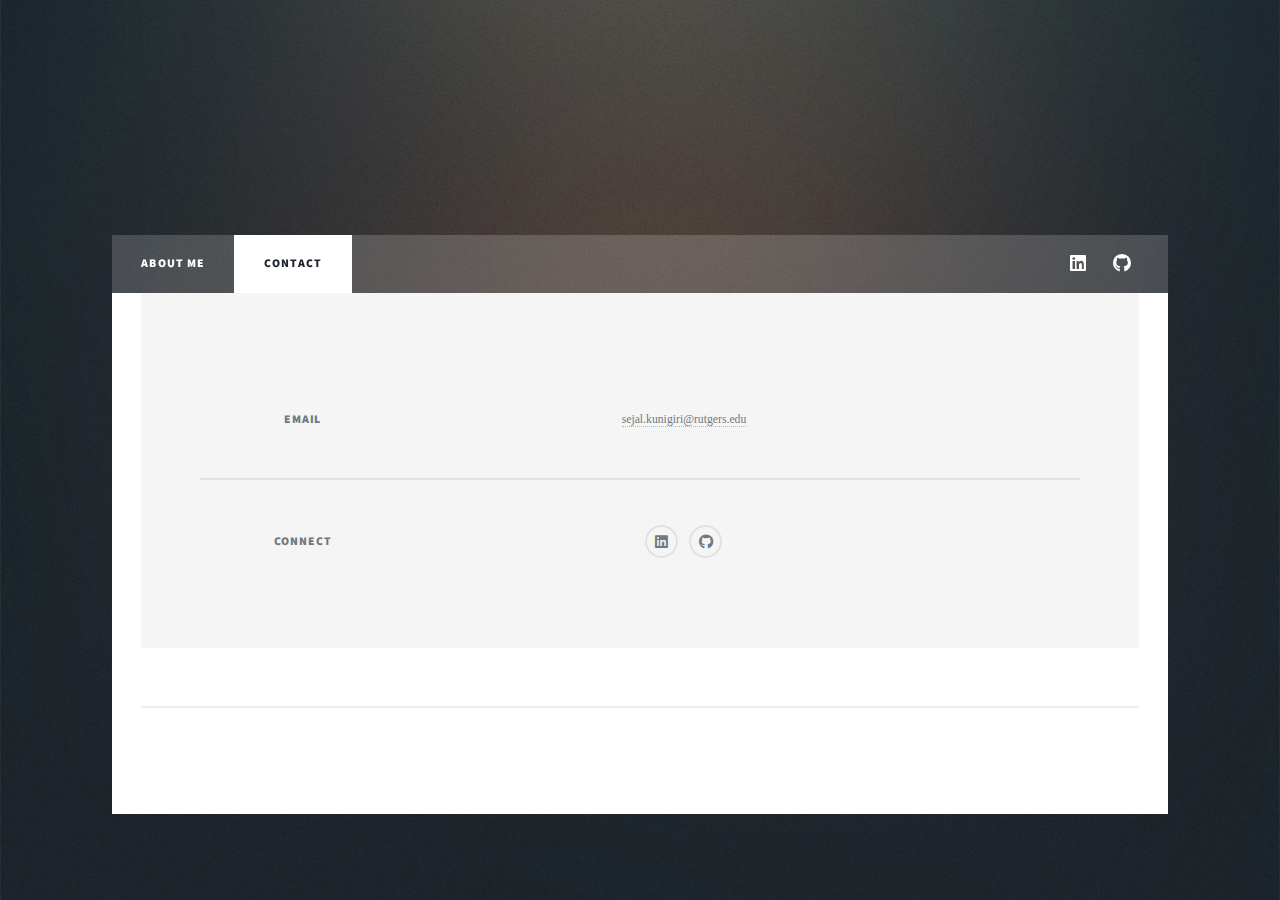
<file: generic.html>
<!DOCTYPE HTML>
<!--
	Massively by HTML5 UP
	html5up.net | @ajlkn
	Free for personal and commercial use under the CCA 3.0 license (html5up.net/license)
-->
<html>
	<head>
		<title>Sejal Kunigiri</title>
		<meta charset="utf-8" />
		<meta name="viewport" content="width=device-width, initial-scale=1, user-scalable=no" />
		<link rel="stylesheet" href="assets/css/main.css" />
		<noscript><link rel="stylesheet" href="assets/css/noscript.css" /></noscript>
	</head>
	<body class="is-preload">

		<!-- Wrapper -->
			<div id="wrapper">

				<!-- Header -->
					<header id="header">
					</header>

				<!-- Nav -->
					<nav id="nav">
						<ul class="links">
							<li><a href="index.html">About Me</a></li>
							<li class="active"><a href="generic.html">Contact</a></li>

						</ul>
						<ul class="icons">
							<li><a href="https://www.linkedin.com/in/sejal-kunigiri/" class="icon brands fa-linkedin"><span class="label">LinkedIn</span></a></li>
							<li><a href="https://github.com/sejalk22" class="icon brands fa-github"><span class="label">GitHub</span></a></li>
						</ul>
					</nav>

				<!-- Main -->
					<div id="main">
				

						<!-- Footer -->
						<footer id="footer">
							<section class="split contact">
								<section class="alt">
									<h3>Email</h3>
										<p style = "text-align: center"><a href="mailto:sejal.kunigiri@rutgers.edu">sejal.kunigiri@rutgers.edu</a></p>
								</section>
								<section>
									<h3>Connect</h3>
									<ul class="icons alt">
										<div style = "left:300px; top:350px;">
											<li><a href="https://www.linkedin.com/in/sejal-kunigiri/" class="icon brands fa-linkedin"><span class="label">LinkedIn</span></a></li>
											<li><a href="https://github.com/sejalk22" class="icon brands fa-github"><span class="label">GitHub</span></a></li>
										</div>
									</ul>
								</section>
							</section>
						</footer>

					<!-- Copyright -->
						<div id="copyright">
							<ul><li>&copy; Untitled</li><li>Design: <a href="https://html5up.net">HTML5 UP</a></li></ul>
						</div>

				</div>

		<!-- Scripts -->
			<script src="assets/js/jquery.min.js"></script>
			<script src="assets/js/jquery.scrollex.min.js"></script>
			<script src="assets/js/jquery.scrolly.min.js"></script>
			<script src="assets/js/browser.min.js"></script>
			<script src="assets/js/breakpoints.min.js"></script>
			<script src="assets/js/util.js"></script>
			<script src="assets/js/main.js"></script>

	</body>
</html>
</file>
<file: assets/css/main.css>
@import url(fontawesome-all.min.css);
@import url("https://fonts.googleapis.com/css?family=Merriweather:300,700,300italic,700italic|Source+Sans+Pro:900");

/*
	Massively by HTML5 UP
	html5up.net | @ajlkn
	Free for personal and commercial use under the CCA 3.0 license (html5up.net/license)
*/

html, body, div, span, applet, object,
iframe, h1, h2, h3, h4, h5, h6, p, blockquote,
pre, a, abbr, acronym, address, big, cite,
code, del, dfn, em, img, ins, kbd, q, s, samp,
small, strike, strong, sub, sup, tt, var, b,
u, i, center, dl, dt, dd, ol, ul, li, fieldset,
form, label, legend, table, caption, tbody,
tfoot, thead, tr, th, td, article, aside,
canvas, details, embed, figure, figcaption,
footer, header, hgroup, menu, nav, output, ruby,
section, summary, time, mark, audio, video {
	margin: 0;
	padding: 0;
	border: 0;
	font-size: 100%;
	font: inherit;
	vertical-align: baseline;}

article, aside, details, figcaption, figure,
footer, header, hgroup, menu, nav, section {
	display: block;}

body {
	line-height: 1;
}

ol, ul {
	list-style: none;
}

blockquote, q {
	quotes: none;
}

	blockquote:before, blockquote:after, q:before, q:after {
		content: '';
		content: none;
	}

table {
	border-collapse: collapse;
	border-spacing: 0;
}

body {
	-webkit-text-size-adjust: none;
}

mark {
	background-color: transparent;
	color: inherit;
}

input::-moz-focus-inner {
	border: 0;
	padding: 0;
}

input, select, textarea {
	-moz-appearance: none;
	-webkit-appearance: none;
	-ms-appearance: none;
	appearance: none;
}

/* Basic */

	@-ms-viewport {
		width: device-width;
	}

	body {
		-ms-overflow-style: scrollbar;
	}

	@media screen and (max-width: 480px) {

		html, body {
			min-width: 320px;
		}

	}

	html {
		box-sizing: border-box;
	}

	*, *:before, *:after {
		box-sizing: inherit;
	}

	body {
		background-color: #1e252d;
	}

		body.is-preload *, body.is-preload *:before, body.is-preload *:after {
			-moz-animation: none !important;
			-webkit-animation: none !important;
			-ms-animation: none !important;
			animation: none !important;
			-moz-transition: none !important;
			-webkit-transition: none !important;
			-ms-transition: none !important;
			transition: none !important;
		}

/* Type */

	html {
		font-size: 16pt;
	}

		@media screen and (max-width: 1680px) {

			html {
				font-size: 12pt;
			}

		}

		@media screen and (max-width: 1280px) {

			html {
				font-size: 11pt;
			}

		}

		@media screen and (max-width: 360px) {

			html {
				font-size: 10pt;
			}

		}

	body {
		color: #212931;
	}

	body, input, select, textarea {
		font-family: "EB Garamond", Georgia, serif;
		font-weight: 300;
		font-size: 1rem;
		line-height: 2.375;
	}

	a {
		-moz-transition: color 0.2s ease-in-out, background-color 0.2s ease-in-out, border-color 0.2s ease-in-out, box-shadow 0.2s ease-in-out;
		-webkit-transition: color 0.2s ease-in-out, background-color 0.2s ease-in-out, border-color 0.2s ease-in-out, box-shadow 0.2s ease-in-out;
		-ms-transition: color 0.2s ease-in-out, background-color 0.2s ease-in-out, border-color 0.2s ease-in-out, box-shadow 0.2s ease-in-out;
		transition: color 0.2s ease-in-out, background-color 0.2s ease-in-out, border-color 0.2s ease-in-out, box-shadow 0.2s ease-in-out;
		border-bottom: dotted 1px;
		text-decoration: none;
	}

		a:hover {
			border-bottom-color: transparent;
		}

	strong, b {
		font-weight: 600;
	}

	em, i {
		font-style: italic;
	}

	p {
		text-align: justify;
		margin: 0 0 2rem 0;
	}

	h1, h2, h3, h4, h5, h6 {
		font-family: "Source Sans Pro", Helvetica, sans-serif;
		font-weight: 900;
		line-height: 1.5;
		letter-spacing: 0.075em;
		text-transform: uppercase;
		margin: 0 0 1rem 0;
	}

		h1 a, h2 a, h3 a, h4 a, h5 a, h6 a {
			border-bottom: 0;
			color: inherit;
			text-decoration: none;
		}

	h1 {
		font-size: 4rem;
		line-height: 1.1;
		margin: 0 0 2rem 0;
	}

	h2 {
		font-size: 1.75rem;
		line-height: 1.3;
		margin: 0 0 1.5rem 0;
	}

	h3 {
		font-size: 1.25rem;
		margin: 0 0 1.5rem 0;
	}

	h4 {
		font-size: 1rem;
	}

	h5 {
		font-size: 0.9rem;
	}

	h6 {
		font-size: 0.8rem;
	}

	sub {
		font-size: 0.8rem;
		position: relative;
		top: 0.5rem;
	}

	sup {
		font-size: 0.8rem;
		position: relative;
		top: -0.5rem;
	}

	blockquote {
		border-left: solid 4px;
		font-style: italic;
		margin: 0 0 2rem 0;
		padding: 0.5rem 0 0.5rem 2rem;
	}

	code {
		border: solid 2px;
		font-family: "Courier New", monospace;
		font-size: 0.9rem;
		margin: 0 0.25rem;
		padding: 0.25rem 0.65rem;
	}

	pre {
		-webkit-overflow-scrolling: touch;
		font-family: "Courier New", monospace;
		font-size: 0.9rem;
		margin: 0 0 2rem 0;
	}

		pre code {
			display: block;
			line-height: 1.75;
			padding: 1rem 1.5rem;
			overflow-x: auto;
		}

	hr {
		border: 0;
		border-bottom: solid 2px;
		margin: 3rem 0;
	}

		hr.major {
			margin: 5rem 0;
		}

	.align-left {
		text-align: left;
	}

	.align-center {
		text-align: center;
	}

	.align-right {
		text-align: right;
	}

	input, select, textarea {
		color: #6b8131;
	}

	a {
		color: #0783ff;
		border-bottom-color: rgba(33, 41, 49, 0.5);
	}

		a:hover {
			border-bottom-color: transparent;
			color: #18bfef !important;
		}

	strong, b {
		color: #212931;
	}

	h1, h2, h3, h4, h5, h6 {
		color: #212931;
	}

	blockquote {
		border-left-color: #eeeeee;
	}

	code {
		background: rgba(157, 78, 78, 0.25);
		border-color: #eeeeee;
	}

	hr {
		border-bottom-color: #eeeeee;
	}

/* Row */

	.row {
		display: flex;
		flex-wrap: wrap;
		box-sizing: border-box;
		align-items: stretch;
	}

		.row > * {
			box-sizing: border-box;
		}

		.row.gtr-uniform > * > :last-child {
			margin-bottom: 0;
		}

		.row.aln-left {
			justify-content: flex-start;
		}

		.row.aln-center {
			justify-content: center;
		}

		.row.aln-right {
			justify-content: flex-end;
		}

		.row.aln-top {
			align-items: flex-start;
		}

		.row.aln-middle {
			align-items: center;
		}

		.row.aln-bottom {
			align-items: flex-end;
		}

		.row > .imp {
			order: -1;
		}

		.row > .col-1 {
			width: 8.33333%;
		}

		.row > .off-1 {
			margin-left: 8.33333%;
		}

		.row > .col-2 {
			width: 16.66667%;
		}

		.row > .off-2 {
			margin-left: 16.66667%;
		}

		.row > .col-3 {
			width: 25%;
		}

		.row > .off-3 {
			margin-left: 25%;
		}

		.row > .col-4 {
			width: 33.33333%;
		}

		.row > .off-4 {
			margin-left: 33.33333%;
		}

		.row > .col-5 {
			width: 41.66667%;
		}

		.row > .off-5 {
			margin-left: 41.66667%;
		}

		.row > .col-6 {
			width: 50%;
		}

		.row > .off-6 {
			margin-left: 50%;
		}

		.row > .col-7 {
			width: 58.33333%;
		}

		.row > .off-7 {
			margin-left: 58.33333%;
		}

		.row > .col-8 {
			width: 66.66667%;
		}

		.row > .off-8 {
			margin-left: 66.66667%;
		}

		.row > .col-9 {
			width: 75%;
		}

		.row > .off-9 {
			margin-left: 75%;
		}

		.row > .col-10 {
			width: 83.33333%;
		}

		.row > .off-10 {
			margin-left: 83.33333%;
		}

		.row > .col-11 {
			width: 91.66667%;
		}

		.row > .off-11 {
			margin-left: 91.66667%;
		}

		.row > .col-12 {
			width: 100%;
		}

		.row > .off-12 {
			margin-left: 100%;
		}

		.row.gtr-0 {
			margin-top: 0;
			margin-left: 0rem;
		}

			.row.gtr-0 > * {
				padding: 0 0 0 0rem;
			}

			.row.gtr-0.gtr-uniform {
				margin-top: 0rem;
			}

				.row.gtr-0.gtr-uniform > * {
					padding-top: 0rem;
				}

		.row.gtr-25 {
			margin-top: 0;
			margin-left: -0.375rem;
		}

			.row.gtr-25 > * {
				padding: 0 0 0 0.375rem;
			}

			.row.gtr-25.gtr-uniform {
				margin-top: -0.375rem;
			}

				.row.gtr-25.gtr-uniform > * {
					padding-top: 0.375rem;
				}

		.row.gtr-50 {
			margin-top: 0;
			margin-left: -0.75rem;
		}

			.row.gtr-50 > * {
				padding: 0 0 0 0.75rem;
			}

			.row.gtr-50.gtr-uniform {
				margin-top: -0.75rem;
			}

				.row.gtr-50.gtr-uniform > * {
					padding-top: 0.75rem;
				}

		.row {
			margin-top: 0;
			margin-left: -1.5rem;
		}

			.row > * {
				padding: 0 0 0 1.5rem;
			}

			.row.gtr-uniform {
				margin-top: -1.5rem;
			}

				.row.gtr-uniform > * {
					padding-top: 1.5rem;
				}

		.row.gtr-150 {
			margin-top: 0;
			margin-left: -2.25rem;
		}

			.row.gtr-150 > * {
				padding: 0 0 0 2.25rem;
			}

			.row.gtr-150.gtr-uniform {
				margin-top: -2.25rem;
			}

				.row.gtr-150.gtr-uniform > * {
					padding-top: 2.25rem;
				}

		.row.gtr-200 {
			margin-top: 0;
			margin-left: -3rem;
		}

			.row.gtr-200 > * {
				padding: 0 0 0 3rem;
			}

			.row.gtr-200.gtr-uniform {
				margin-top: -3rem;
			}

				.row.gtr-200.gtr-uniform > * {
					padding-top: 3rem;
				}

		@media screen and (max-width: 1680px) {

			.row {
				display: flex;
				flex-wrap: wrap;
				box-sizing: border-box;
				align-items: stretch;
			}

				.row > * {
					box-sizing: border-box;
				}

				.row.gtr-uniform > * > :last-child {
					margin-bottom: 0;
				}

				.row.aln-left {
					justify-content: flex-start;
				}

				.row.aln-center {
					justify-content: center;
				}

				.row.aln-right {
					justify-content: flex-end;
				}

				.row.aln-top {
					align-items: flex-start;
				}

				.row.aln-middle {
					align-items: center;
				}

				.row.aln-bottom {
					align-items: flex-end;
				}

				.row > .imp-xlarge {
					order: -1;
				}

				.row > .col-1-xlarge {
					width: 8.33333%;
				}

				.row > .off-1-xlarge {
					margin-left: 8.33333%;
				}

				.row > .col-2-xlarge {
					width: 16.66667%;
				}

				.row > .off-2-xlarge {
					margin-left: 16.66667%;
				}

				.row > .col-3-xlarge {
					width: 25%;
				}

				.row > .off-3-xlarge {
					margin-left: 25%;
				}

				.row > .col-4-xlarge {
					width: 33.33333%;
				}

				.row > .off-4-xlarge {
					margin-left: 33.33333%;
				}

				.row > .col-5-xlarge {
					width: 41.66667%;
				}

				.row > .off-5-xlarge {
					margin-left: 41.66667%;
				}

				.row > .col-6-xlarge {
					width: 50%;
				}

				.row > .off-6-xlarge {
					margin-left: 50%;
				}

				.row > .col-7-xlarge {
					width: 58.33333%;
				}

				.row > .off-7-xlarge {
					margin-left: 58.33333%;
				}

				.row > .col-8-xlarge {
					width: 66.66667%;
				}

				.row > .off-8-xlarge {
					margin-left: 66.66667%;
				}

				.row > .col-9-xlarge {
					width: 75%;
				}

				.row > .off-9-xlarge {
					margin-left: 75%;
				}

				.row > .col-10-xlarge {
					width: 83.33333%;
				}

				.row > .off-10-xlarge {
					margin-left: 83.33333%;
				}

				.row > .col-11-xlarge {
					width: 91.66667%;
				}

				.row > .off-11-xlarge {
					margin-left: 91.66667%;
				}

				.row > .col-12-xlarge {
					width: 100%;
				}

				.row > .off-12-xlarge {
					margin-left: 100%;
				}

				.row.gtr-0 {
					margin-top: 0;
					margin-left: 0rem;
				}

					.row.gtr-0 > * {
						padding: 0 0 0 0rem;
					}

					.row.gtr-0.gtr-uniform {
						margin-top: 0rem;
					}

						.row.gtr-0.gtr-uniform > * {
							padding-top: 0rem;
						}

				.row.gtr-25 {
					margin-top: 0;
					margin-left: -0.375rem;
				}

					.row.gtr-25 > * {
						padding: 0 0 0 0.375rem;
					}

					.row.gtr-25.gtr-uniform {
						margin-top: -0.375rem;
					}

						.row.gtr-25.gtr-uniform > * {
							padding-top: 0.375rem;
						}

				.row.gtr-50 {
					margin-top: 0;
					margin-left: -0.75rem;
				}

					.row.gtr-50 > * {
						padding: 0 0 0 0.75rem;
					}

					.row.gtr-50.gtr-uniform {
						margin-top: -0.75rem;
					}

						.row.gtr-50.gtr-uniform > * {
							padding-top: 0.75rem;
						}

				.row {
					margin-top: 0;
					margin-left: -1.5rem;
				}

					.row > * {
						padding: 0 0 0 1.5rem;
					}

					.row.gtr-uniform {
						margin-top: -1.5rem;
					}

						.row.gtr-uniform > * {
							padding-top: 1.5rem;
						}

				.row.gtr-150 {
					margin-top: 0;
					margin-left: -2.25rem;
				}

					.row.gtr-150 > * {
						padding: 0 0 0 2.25rem;
					}

					.row.gtr-150.gtr-uniform {
						margin-top: -2.25rem;
					}

						.row.gtr-150.gtr-uniform > * {
							padding-top: 2.25rem;
						}

				.row.gtr-200 {
					margin-top: 0;
					margin-left: -3rem;
				}

					.row.gtr-200 > * {
						padding: 0 0 0 3rem;
					}

					.row.gtr-200.gtr-uniform {
						margin-top: -3rem;
					}

						.row.gtr-200.gtr-uniform > * {
							padding-top: 3rem;
						}

		}

		@media screen and (max-width: 1280px) {

			.row {
				display: flex;
				flex-wrap: wrap;
				box-sizing: border-box;
				align-items: stretch;
			}

				.row > * {
					box-sizing: border-box;
				}

				.row.gtr-uniform > * > :last-child {
					margin-bottom: 0;
				}

				.row.aln-left {
					justify-content: flex-start;
				}

				.row.aln-center {
					justify-content: center;
				}

				.row.aln-right {
					justify-content: flex-end;
				}

				.row.aln-top {
					align-items: flex-start;
				}

				.row.aln-middle {
					align-items: center;
				}

				.row.aln-bottom {
					align-items: flex-end;
				}

				.row > .imp-large {
					order: -1;
				}

				.row > .col-1-large {
					width: 8.33333%;
				}

				.row > .off-1-large {
					margin-left: 8.33333%;
				}

				.row > .col-2-large {
					width: 16.66667%;
				}

				.row > .off-2-large {
					margin-left: 16.66667%;
				}

				.row > .col-3-large {
					width: 25%;
				}

				.row > .off-3-large {
					margin-left: 25%;
				}

				.row > .col-4-large {
					width: 33.33333%;
				}

				.row > .off-4-large {
					margin-left: 33.33333%;
				}

				.row > .col-5-large {
					width: 41.66667%;
				}

				.row > .off-5-large {
					margin-left: 41.66667%;
				}

				.row > .col-6-large {
					width: 50%;
				}

				.row > .off-6-large {
					margin-left: 50%;
				}

				.row > .col-7-large {
					width: 58.33333%;
				}

				.row > .off-7-large {
					margin-left: 58.33333%;
				}

				.row > .col-8-large {
					width: 66.66667%;
				}

				.row > .off-8-large {
					margin-left: 66.66667%;
				}

				.row > .col-9-large {
					width: 75%;
				}

				.row > .off-9-large {
					margin-left: 75%;
				}

				.row > .col-10-large {
					width: 83.33333%;
				}

				.row > .off-10-large {
					margin-left: 83.33333%;
				}

				.row > .col-11-large {
					width: 91.66667%;
				}

				.row > .off-11-large {
					margin-left: 91.66667%;
				}

				.row > .col-12-large {
					width: 100%;
				}

				.row > .off-12-large {
					margin-left: 100%;
				}

				.row.gtr-0 {
					margin-top: 0;
					margin-left: 0rem;
				}

					.row.gtr-0 > * {
						padding: 0 0 0 0rem;
					}

					.row.gtr-0.gtr-uniform {
						margin-top: 0rem;
					}

						.row.gtr-0.gtr-uniform > * {
							padding-top: 0rem;
						}

				.row.gtr-25 {
					margin-top: 0;
					margin-left: -0.375rem;
				}

					.row.gtr-25 > * {
						padding: 0 0 0 0.375rem;
					}

					.row.gtr-25.gtr-uniform {
						margin-top: -0.375rem;
					}

						.row.gtr-25.gtr-uniform > * {
							padding-top: 0.375rem;
						}

				.row.gtr-50 {
					margin-top: 0;
					margin-left: -0.75rem;
				}

					.row.gtr-50 > * {
						padding: 0 0 0 0.75rem;
					}

					.row.gtr-50.gtr-uniform {
						margin-top: -0.75rem;
					}

						.row.gtr-50.gtr-uniform > * {
							padding-top: 0.75rem;
						}

				.row {
					margin-top: 0;
					margin-left: -1.5rem;
				}

					.row > * {
						padding: 0 0 0 1.5rem;
					}

					.row.gtr-uniform {
						margin-top: -1.5rem;
					}

						.row.gtr-uniform > * {
							padding-top: 1.5rem;
						}

				.row.gtr-150 {
					margin-top: 0;
					margin-left: -2.25rem;
				}

					.row.gtr-150 > * {
						padding: 0 0 0 2.25rem;
					}

					.row.gtr-150.gtr-uniform {
						margin-top: -2.25rem;
					}

						.row.gtr-150.gtr-uniform > * {
							padding-top: 2.25rem;
						}

				.row.gtr-200 {
					margin-top: 0;
					margin-left: -3rem;
				}

					.row.gtr-200 > * {
						padding: 0 0 0 3rem;
					}

					.row.gtr-200.gtr-uniform {
						margin-top: -3rem;
					}

						.row.gtr-200.gtr-uniform > * {
							padding-top: 3rem;
						}

		}

		@media screen and (max-width: 980px) {

			.row {
				display: flex;
				flex-wrap: wrap;
				box-sizing: border-box;
				align-items: stretch;
			}

				.row > * {
					box-sizing: border-box;
				}

				.row.gtr-uniform > * > :last-child {
					margin-bottom: 0;
				}

				.row.aln-left {
					justify-content: flex-start;
				}

				.row.aln-center {
					justify-content: center;
				}

				.row.aln-right {
					justify-content: flex-end;
				}

				.row.aln-top {
					align-items: flex-start;
				}

				.row.aln-middle {
					align-items: center;
				}

				.row.aln-bottom {
					align-items: flex-end;
				}

				.row > .imp-medium {
					order: -1;
				}

				.row > .col-1-medium {
					width: 8.33333%;
				}

				.row > .off-1-medium {
					margin-left: 8.33333%;
				}

				.row > .col-2-medium {
					width: 16.66667%;
				}

				.row > .off-2-medium {
					margin-left: 16.66667%;
				}

				.row > .col-3-medium {
					width: 25%;
				}

				.row > .off-3-medium {
					margin-left: 25%;
				}

				.row > .col-4-medium {
					width: 33.33333%;
				}

				.row > .off-4-medium {
					margin-left: 33.33333%;
				}

				.row > .col-5-medium {
					width: 41.66667%;
				}

				.row > .off-5-medium {
					margin-left: 41.66667%;
				}

				.row > .col-6-medium {
					width: 50%;
				}

				.row > .off-6-medium {
					margin-left: 50%;
				}

				.row > .col-7-medium {
					width: 58.33333%;
				}

				.row > .off-7-medium {
					margin-left: 58.33333%;
				}

				.row > .col-8-medium {
					width: 66.66667%;
				}

				.row > .off-8-medium {
					margin-left: 66.66667%;
				}

				.row > .col-9-medium {
					width: 75%;
				}

				.row > .off-9-medium {
					margin-left: 75%;
				}

				.row > .col-10-medium {
					width: 83.33333%;
				}

				.row > .off-10-medium {
					margin-left: 83.33333%;
				}

				.row > .col-11-medium {
					width: 91.66667%;
				}

				.row > .off-11-medium {
					margin-left: 91.66667%;
				}

				.row > .col-12-medium {
					width: 100%;
				}

				.row > .off-12-medium {
					margin-left: 100%;
				}

				.row.gtr-0 {
					margin-top: 0;
					margin-left: 0rem;
				}

					.row.gtr-0 > * {
						padding: 0 0 0 0rem;
					}

					.row.gtr-0.gtr-uniform {
						margin-top: 0rem;
					}

						.row.gtr-0.gtr-uniform > * {
							padding-top: 0rem;
						}

				.row.gtr-25 {
					margin-top: 0;
					margin-left: -0.375rem;
				}

					.row.gtr-25 > * {
						padding: 0 0 0 0.375rem;
					}

					.row.gtr-25.gtr-uniform {
						margin-top: -0.375rem;
					}

						.row.gtr-25.gtr-uniform > * {
							padding-top: 0.375rem;
						}

				.row.gtr-50 {
					margin-top: 0;
					margin-left: -0.75rem;
				}

					.row.gtr-50 > * {
						padding: 0 0 0 0.75rem;
					}

					.row.gtr-50.gtr-uniform {
						margin-top: -0.75rem;
					}

						.row.gtr-50.gtr-uniform > * {
							padding-top: 0.75rem;
						}

				.row {
					margin-top: 0;
					margin-left: -1.5rem;
				}

					.row > * {
						padding: 0 0 0 1.5rem;
					}

					.row.gtr-uniform {
						margin-top: -1.5rem;
					}

						.row.gtr-uniform > * {
							padding-top: 1.5rem;
						}

				.row.gtr-150 {
					margin-top: 0;
					margin-left: -2.25rem;
				}

					.row.gtr-150 > * {
						padding: 0 0 0 2.25rem;
					}

					.row.gtr-150.gtr-uniform {
						margin-top: -2.25rem;
					}

						.row.gtr-150.gtr-uniform > * {
							padding-top: 2.25rem;
						}

				.row.gtr-200 {
					margin-top: 0;
					margin-left: -3rem;
				}

					.row.gtr-200 > * {
						padding: 0 0 0 3rem;
					}

					.row.gtr-200.gtr-uniform {
						margin-top: -3rem;
					}

						.row.gtr-200.gtr-uniform > * {
							padding-top: 3rem;
						}

		}

		@media screen and (max-width: 736px) {

			.row {
				display: flex;
				flex-wrap: wrap;
				box-sizing: border-box;
				align-items: stretch;
			}

				.row > * {
					box-sizing: border-box;
				}

				.row.gtr-uniform > * > :last-child {
					margin-bottom: 0;
				}

				.row.aln-left {
					justify-content: flex-start;
				}

				.row.aln-center {
					justify-content: center;
				}

				.row.aln-right {
					justify-content: flex-end;
				}

				.row.aln-top {
					align-items: flex-start;
				}

				.row.aln-middle {
					align-items: center;
				}

				.row.aln-bottom {
					align-items: flex-end;
				}

				.row > .imp-small {
					order: -1;
				}

				.row > .col-1-small {
					width: 8.33333%;
				}

				.row > .off-1-small {
					margin-left: 8.33333%;
				}

				.row > .col-2-small {
					width: 16.66667%;
				}

				.row > .off-2-small {
					margin-left: 16.66667%;
				}

				.row > .col-3-small {
					width: 25%;
				}

				.row > .off-3-small {
					margin-left: 25%;
				}

				.row > .col-4-small {
					width: 33.33333%;
				}

				.row > .off-4-small {
					margin-left: 33.33333%;
				}

				.row > .col-5-small {
					width: 41.66667%;
				}

				.row > .off-5-small {
					margin-left: 41.66667%;
				}

				.row > .col-6-small {
					width: 50%;
				}

				.row > .off-6-small {
					margin-left: 50%;
				}

				.row > .col-7-small {
					width: 58.33333%;
				}

				.row > .off-7-small {
					margin-left: 58.33333%;
				}

				.row > .col-8-small {
					width: 66.66667%;
				}

				.row > .off-8-small {
					margin-left: 66.66667%;
				}

				.row > .col-9-small {
					width: 75%;
				}

				.row > .off-9-small {
					margin-left: 75%;
				}

				.row > .col-10-small {
					width: 83.33333%;
				}

				.row > .off-10-small {
					margin-left: 83.33333%;
				}

				.row > .col-11-small {
					width: 91.66667%;
				}

				.row > .off-11-small {
					margin-left: 91.66667%;
				}

				.row > .col-12-small {
					width: 100%;
				}

				.row > .off-12-small {
					margin-left: 100%;
				}

				.row.gtr-0 {
					margin-top: 0;
					margin-left: 0rem;
				}

					.row.gtr-0 > * {
						padding: 0 0 0 0rem;
					}

					.row.gtr-0.gtr-uniform {
						margin-top: 0rem;
					}

						.row.gtr-0.gtr-uniform > * {
							padding-top: 0rem;
						}

				.row.gtr-25 {
					margin-top: 0;
					margin-left: -0.375rem;
				}

					.row.gtr-25 > * {
						padding: 0 0 0 0.375rem;
					}

					.row.gtr-25.gtr-uniform {
						margin-top: -0.375rem;
					}

						.row.gtr-25.gtr-uniform > * {
							padding-top: 0.375rem;
						}

				.row.gtr-50 {
					margin-top: 0;
					margin-left: -0.75rem;
				}

					.row.gtr-50 > * {
						padding: 0 0 0 0.75rem;
					}

					.row.gtr-50.gtr-uniform {
						margin-top: -0.75rem;
					}

						.row.gtr-50.gtr-uniform > * {
							padding-top: 0.75rem;
						}

				.row {
					margin-top: 0;
					margin-left: -1.5rem;
				}

					.row > * {
						padding: 0 0 0 1.5rem;
					}

					.row.gtr-uniform {
						margin-top: -1.5rem;
					}

						.row.gtr-uniform > * {
							padding-top: 1.5rem;
						}

				.row.gtr-150 {
					margin-top: 0;
					margin-left: -2.25rem;
				}

					.row.gtr-150 > * {
						padding: 0 0 0 2.25rem;
					}

					.row.gtr-150.gtr-uniform {
						margin-top: -2.25rem;
					}

						.row.gtr-150.gtr-uniform > * {
							padding-top: 2.25rem;
						}

				.row.gtr-200 {
					margin-top: 0;
					margin-left: -3rem;
				}

					.row.gtr-200 > * {
						padding: 0 0 0 3rem;
					}

					.row.gtr-200.gtr-uniform {
						margin-top: -3rem;
					}

						.row.gtr-200.gtr-uniform > * {
							padding-top: 3rem;
						}

		}

		@media screen and (max-width: 480px) {

			.row {
				display: flex;
				flex-wrap: wrap;
				box-sizing: border-box;
				align-items: stretch;
			}

				.row > * {
					box-sizing: border-box;
				}

				.row.gtr-uniform > * > :last-child {
					margin-bottom: 0;
				}

				.row.aln-left {
					justify-content: flex-start;
				}

				.row.aln-center {
					justify-content: center;
				}

				.row.aln-right {
					justify-content: flex-end;
				}

				.row.aln-top {
					align-items: flex-start;
				}

				.row.aln-middle {
					align-items: center;
				}

				.row.aln-bottom {
					align-items: flex-end;
				}

				.row > .imp-xsmall {
					order: -1;
				}

				.row > .col-1-xsmall {
					width: 8.33333%;
				}

				.row > .off-1-xsmall {
					margin-left: 8.33333%;
				}

				.row > .col-2-xsmall {
					width: 16.66667%;
				}

				.row > .off-2-xsmall {
					margin-left: 16.66667%;
				}

				.row > .col-3-xsmall {
					width: 25%;
				}

				.row > .off-3-xsmall {
					margin-left: 25%;
				}

				.row > .col-4-xsmall {
					width: 33.33333%;
				}

				.row > .off-4-xsmall {
					margin-left: 33.33333%;
				}

				.row > .col-5-xsmall {
					width: 41.66667%;
				}

				.row > .off-5-xsmall {
					margin-left: 41.66667%;
				}

				.row > .col-6-xsmall {
					width: 50%;
				}

				.row > .off-6-xsmall {
					margin-left: 50%;
				}

				.row > .col-7-xsmall {
					width: 58.33333%;
				}

				.row > .off-7-xsmall {
					margin-left: 58.33333%;
				}

				.row > .col-8-xsmall {
					width: 66.66667%;
				}

				.row > .off-8-xsmall {
					margin-left: 66.66667%;
				}

				.row > .col-9-xsmall {
					width: 75%;
				}

				.row > .off-9-xsmall {
					margin-left: 75%;
				}

				.row > .col-10-xsmall {
					width: 83.33333%;
				}

				.row > .off-10-xsmall {
					margin-left: 83.33333%;
				}

				.row > .col-11-xsmall {
					width: 91.66667%;
				}

				.row > .off-11-xsmall {
					margin-left: 91.66667%;
				}

				.row > .col-12-xsmall {
					width: 100%;
				}

				.row > .off-12-xsmall {
					margin-left: 100%;
				}

				.row.gtr-0 {
					margin-top: 0;
					margin-left: 0rem;
				}

					.row.gtr-0 > * {
						padding: 0 0 0 0rem;
					}

					.row.gtr-0.gtr-uniform {
						margin-top: 0rem;
					}

						.row.gtr-0.gtr-uniform > * {
							padding-top: 0rem;
						}

				.row.gtr-25 {
					margin-top: 0;
					margin-left: -0.375rem;
				}

					.row.gtr-25 > * {
						padding: 0 0 0 0.375rem;
					}

					.row.gtr-25.gtr-uniform {
						margin-top: -0.375rem;
					}

						.row.gtr-25.gtr-uniform > * {
							padding-top: 0.375rem;
						}

				.row.gtr-50 {
					margin-top: 0;
					margin-left: -0.75rem;
				}

					.row.gtr-50 > * {
						padding: 0 0 0 0.75rem;
					}

					.row.gtr-50.gtr-uniform {
						margin-top: -0.75rem;
					}

						.row.gtr-50.gtr-uniform > * {
							padding-top: 0.75rem;
						}

				.row {
					margin-top: 0;
					margin-left: -1.5rem;
				}

					.row > * {
						padding: 0 0 0 1.5rem;
					}

					.row.gtr-uniform {
						margin-top: -1.5rem;
					}

						.row.gtr-uniform > * {
							padding-top: 1.5rem;
						}

				.row.gtr-150 {
					margin-top: 0;
					margin-left: -2.25rem;
				}

					.row.gtr-150 > * {
						padding: 0 0 0 2.25rem;
					}

					.row.gtr-150.gtr-uniform {
						margin-top: -2.25rem;
					}

						.row.gtr-150.gtr-uniform > * {
							padding-top: 2.25rem;
						}

				.row.gtr-200 {
					margin-top: 0;
					margin-left: -3rem;
				}

					.row.gtr-200 > * {
						padding: 0 0 0 3rem;
					}

					.row.gtr-200.gtr-uniform {
						margin-top: -3rem;
					}

						.row.gtr-200.gtr-uniform > * {
							padding-top: 3rem;
						}

		}

		@media screen and (max-width: 360px) {

			.row {
				display: flex;
				flex-wrap: wrap;
				box-sizing: border-box;
				align-items: stretch;
			}

				.row > * {
					box-sizing: border-box;
				}

				.row.gtr-uniform > * > :last-child {
					margin-bottom: 0;
				}

				.row.aln-left {
					justify-content: flex-start;
				}

				.row.aln-center {
					justify-content: center;
				}

				.row.aln-right {
					justify-content: flex-end;
				}

				.row.aln-top {
					align-items: flex-start;
				}

				.row.aln-middle {
					align-items: center;
				}

				.row.aln-bottom {
					align-items: flex-end;
				}

				.row > .imp-xxsmall {
					order: -1;
				}

				.row > .col-1-xxsmall {
					width: 8.33333%;
				}

				.row > .off-1-xxsmall {
					margin-left: 8.33333%;
				}

				.row > .col-2-xxsmall {
					width: 16.66667%;
				}

				.row > .off-2-xxsmall {
					margin-left: 16.66667%;
				}

				.row > .col-3-xxsmall {
					width: 25%;
				}

				.row > .off-3-xxsmall {
					margin-left: 25%;
				}

				.row > .col-4-xxsmall {
					width: 33.33333%;
				}

				.row > .off-4-xxsmall {
					margin-left: 33.33333%;
				}

				.row > .col-5-xxsmall {
					width: 41.66667%;
				}

				.row > .off-5-xxsmall {
					margin-left: 41.66667%;
				}

				.row > .col-6-xxsmall {
					width: 50%;
				}

				.row > .off-6-xxsmall {
					margin-left: 50%;
				}

				.row > .col-7-xxsmall {
					width: 58.33333%;
				}

				.row > .off-7-xxsmall {
					margin-left: 58.33333%;
				}

				.row > .col-8-xxsmall {
					width: 66.66667%;
				}

				.row > .off-8-xxsmall {
					margin-left: 66.66667%;
				}

				.row > .col-9-xxsmall {
					width: 75%;
				}

				.row > .off-9-xxsmall {
					margin-left: 75%;
				}

				.row > .col-10-xxsmall {
					width: 83.33333%;
				}

				.row > .off-10-xxsmall {
					margin-left: 83.33333%;
				}

				.row > .col-11-xxsmall {
					width: 91.66667%;
				}

				.row > .off-11-xxsmall {
					margin-left: 91.66667%;
				}

				.row > .col-12-xxsmall {
					width: 100%;
				}

				.row > .off-12-xxsmall {
					margin-left: 100%;
				}

				.row.gtr-0 {
					margin-top: 0;
					margin-left: 0rem;
				}

					.row.gtr-0 > * {
						padding: 0 0 0 0rem;
					}

					.row.gtr-0.gtr-uniform {
						margin-top: 0rem;
					}

						.row.gtr-0.gtr-uniform > * {
							padding-top: 0rem;
						}

				.row.gtr-25 {
					margin-top: 0;
					margin-left: -0.375rem;
				}

					.row.gtr-25 > * {
						padding: 0 0 0 0.375rem;
					}

					.row.gtr-25.gtr-uniform {
						margin-top: -0.375rem;
					}

						.row.gtr-25.gtr-uniform > * {
							padding-top: 0.375rem;
						}

				.row.gtr-50 {
					margin-top: 0;
					margin-left: -0.75rem;
				}

					.row.gtr-50 > * {
						padding: 0 0 0 0.75rem;
					}

					.row.gtr-50.gtr-uniform {
						margin-top: -0.75rem;
					}

						.row.gtr-50.gtr-uniform > * {
							padding-top: 0.75rem;
						}

				.row {
					margin-top: 0;
					margin-left: -1.5rem;
				}

					.row > * {
						padding: 0 0 0 1.5rem;
					}

					.row.gtr-uniform {
						margin-top: -1.5rem;
					}

						.row.gtr-uniform > * {
							padding-top: 1.5rem;
						}

				.row.gtr-150 {
					margin-top: 0;
					margin-left: -2.25rem;
				}

					.row.gtr-150 > * {
						padding: 0 0 0 2.25rem;
					}

					.row.gtr-150.gtr-uniform {
						margin-top: -2.25rem;
					}

						.row.gtr-150.gtr-uniform > * {
							padding-top: 2.25rem;
						}

				.row.gtr-200 {
					margin-top: 0;
					margin-left: -3rem;
				}

					.row.gtr-200 > * {
						padding: 0 0 0 3rem;
					}

					.row.gtr-200.gtr-uniform {
						margin-top: -3rem;
					}

						.row.gtr-200.gtr-uniform > * {
							padding-top: 3rem;
						}

		}

/* Box */

	.box {
		border: solid 2px;
		margin-bottom: 2rem;
		padding: 1.5rem;
	}

		.box > :last-child,
		.box > :last-child > :last-child,
		.box > :last-child > :last-child > :last-child {
			margin-bottom: 0;
		}

		.box.alt {
			border: 0;
			border-radius: 0;
			padding: 0;
		}

	.box {
		border-color: #eeeeee;
	}

/* Button */

	input[type="submit"],
	input[type="reset"],
	input[type="button"],
	button,
	.button {
		-moz-appearance: none;
		-webkit-appearance: none;
		-ms-appearance: none;
		appearance: none;
		-moz-transition: background-color 0.2s ease-in-out, box-shadow 0.2s ease-in-out, color 0.2s ease-in-out;
		-webkit-transition: background-color 0.2s ease-in-out, box-shadow 0.2s ease-in-out, color 0.2s ease-in-out;
		-ms-transition: background-color 0.2s ease-in-out, box-shadow 0.2s ease-in-out, color 0.2s ease-in-out;
		transition: background-color 0.2s ease-in-out, box-shadow 0.2s ease-in-out, color 0.2s ease-in-out;
		border: 0;
		border-radius: 0;
		cursor: pointer;
		display: inline-block;
		font-family: "Source Sans Pro", Helvetica, sans-serif;
		font-size: 0.8rem;
		font-weight: 900;
		letter-spacing: 0.075em;
		height: 3rem;
		line-height: 3rem;
		padding: 0 2rem;
		text-align: center;
		text-decoration: none;
		text-transform: uppercase;
		white-space: nowrap;
	}

		input[type="submit"].icon:before,
		input[type="reset"].icon:before,
		input[type="button"].icon:before,
		button.icon:before,
		.button.icon:before {
			margin-right: 0.5rem;
		}

		input[type="submit"].icon.solo,
		input[type="reset"].icon.solo,
		input[type="button"].icon.solo,
		button.icon.solo,
		.button.icon.solo {
			position: relative;
			width: 4rem;
			height: 4rem;
			line-height: 4rem;
			border-radius: 4rem;
			text-indent: 4rem;
			overflow: hidden;
			padding: 0;
			white-space: nowrap;
		}

			input[type="submit"].icon.solo:before,
			input[type="reset"].icon.solo:before,
			input[type="button"].icon.solo:before,
			button.icon.solo:before,
			.button.icon.solo:before {
				position: absolute;
				display: block;
				top: 0;
				left: 0;
				width: inherit;
				height: inherit;
				line-height: inherit;
				font-size: 1.25rem;
				margin-right: 0;
				text-align: center;
				text-indent: 0;
			}

		input[type="submit"].fit,
		input[type="reset"].fit,
		input[type="button"].fit,
		button.fit,
		.button.fit {
			width: 100%;
		}

		input[type="submit"].small,
		input[type="reset"].small,
		input[type="button"].small,
		button.small,
		.button.small {
			font-size: 0.7rem;
			height: 2.5rem;
			line-height: 2.5rem;
			padding: 0 1.5rem;
		}

		input[type="submit"].large,
		input[type="reset"].large,
		input[type="button"].large,
		button.large,
		.button.large {
			font-size: 0.9rem;
			height: 3.5rem;
			line-height: 3.5rem;
			padding: 0 2.75rem;
		}

		@media screen and (max-width: 980px) {

			input[type="submit"],
			input[type="reset"],
			input[type="button"],
			button,
			.button {
				font-size: 0.9rem;
				height: 3.25rem;
				line-height: 3.25rem;
			}

				input[type="submit"].large,
				input[type="reset"].large,
				input[type="button"].large,
				button.large,
				.button.large {
					font-size: 1rem;
					height: 3.75rem;
					line-height: 3.75rem;
				}

		}

		input[type="submit"].disabled, input[type="submit"]:disabled,
		input[type="reset"].disabled,
		input[type="reset"]:disabled,
		input[type="button"].disabled,
		input[type="button"]:disabled,
		button.disabled,
		button:disabled,
		.button.disabled,
		.button:disabled {
			pointer-events: none;
			opacity: 0.25;
		}

	input[type="submit"],
	input[type="reset"],
	input[type="button"],
	button,
	.button {
		background-color: transparent;
		box-shadow: inset 0 0 0 2px #212931;
		color: #212931 !important;
	}

		input[type="submit"]:hover,
		input[type="reset"]:hover,
		input[type="button"]:hover,
		button:hover,
		.button:hover {
			box-shadow: inset 0 0 0 2px #18bfef;
			color: #18bfef !important;
		}

		input[type="submit"].primary,
		input[type="reset"].primary,
		input[type="button"].primary,
		button.primary,
		.button.primary {
			background-color: #212931;
			box-shadow: none;
			color: #ffffff !important;
		}

			input[type="submit"].primary:hover,
			input[type="reset"].primary:hover,
			input[type="button"].primary:hover,
			button.primary:hover,
			.button.primary:hover {
				background-color: #18bfef;
			}

/* Form */

	form {
		margin: 0 0 2rem 0;
	}

		form > :last-child {
			margin-bottom: 0;
		}

		form > .fields {
			display: -moz-flex;
			display: -webkit-flex;
			display: -ms-flex;
			display: flex;
			-moz-flex-wrap: wrap;
			-webkit-flex-wrap: wrap;
			-ms-flex-wrap: wrap;
			flex-wrap: wrap;
			width: calc(100% + 3rem);
			margin: -1.5rem 0 2rem -1.5rem;
		}

			form > .fields > .field {
				-moz-flex-grow: 0;
				-webkit-flex-grow: 0;
				-ms-flex-grow: 0;
				flex-grow: 0;
				-moz-flex-shrink: 0;
				-webkit-flex-shrink: 0;
				-ms-flex-shrink: 0;
				flex-shrink: 0;
				padding: 1.5rem 0 0 1.5rem;
				width: calc(100% - 1.5rem);
			}

				form > .fields > .field.half {
					width: calc(50% - 0.75rem);
				}

				form > .fields > .field.third {
					width: calc(100%/3 - 0.5rem);
				}

				form > .fields > .field.quarter {
					width: calc(25% - 0.375rem);
				}

		@media screen and (max-width: 480px) {

			form > .fields {
				width: calc(100% + 3rem);
				margin: -1.5rem 0 2rem -1.5rem;
			}

				form > .fields > .field {
					padding: 1.5rem 0 0 1.5rem;
					width: calc(100% - 1.5rem);
				}

					form > .fields > .field.half {
						width: calc(100% - 1.5rem);
					}

					form > .fields > .field.third {
						width: calc(100% - 1.5rem);
					}

					form > .fields > .field.quarter {
						width: calc(100% - 1.5rem);
					}

		}

	label {
		display: block;
		font-family: "Source Sans Pro", Helvetica, sans-serif;
		font-weight: 900;
		line-height: 1.5;
		letter-spacing: 0.075em;
		font-size: 0.8rem;
		text-transform: uppercase;
		margin: 0 0 0.75rem 0;
	}

		@media screen and (max-width: 980px) {

			label {
				font-size: 0.9rem;
			}

		}

	input[type="text"],
	input[type="password"],
	input[type="email"],
	select,
	textarea {
		-moz-appearance: none;
		-webkit-appearance: none;
		-ms-appearance: none;
		appearance: none;
		background: transparent;
		border-radius: 0;
		border: solid 2px;
		color: inherit;
		display: block;
		outline: 0;
		padding: 0 1rem;
		text-decoration: none;
		width: 100%;
	}

		input[type="text"]:invalid,
		input[type="password"]:invalid,
		input[type="email"]:invalid,
		select:invalid,
		textarea:invalid {
			box-shadow: none;
		}

	select {
		background-size: 1.25rem;
		background-repeat: no-repeat;
		background-position: calc(100% - 1rem) center;
		height: 3rem;
		padding-right: 3rem;
		text-overflow: ellipsis;
	}

		select:focus::-ms-value {
			background-color: transparent;
		}

		select::-ms-expand {
			display: none;
		}

	input[type="text"],
	input[type="password"],
	input[type="email"],
	select {
		height: 3rem;
	}

	textarea {
		padding: 0.75rem 1rem;
	}

	input[type="checkbox"],
	input[type="radio"] {
		-moz-appearance: none;
		-webkit-appearance: none;
		-ms-appearance: none;
		appearance: none;
		display: block;
		float: left;
		margin-right: -2rem;
		opacity: 0;
		width: 1rem;
		z-index: -1;
	}

		input[type="checkbox"] + label,
		input[type="radio"] + label {
			text-decoration: none;
			cursor: pointer;
			display: inline-block;
			font-size: 1rem;
			letter-spacing: 0;
			font-family: "Merriweather", Georgia, serif;
			text-transform: none;
			font-weight: 300;
			padding-left: 2.8rem;
			padding-right: 1rem;
			position: relative;
		}

			input[type="checkbox"] + label:before,
			input[type="radio"] + label:before {
				-moz-osx-font-smoothing: grayscale;
				-webkit-font-smoothing: antialiased;
				display: inline-block;
				font-style: normal;
				font-variant: normal;
				text-rendering: auto;
				line-height: 1;
				text-transform: none !important;
				font-family: 'Font Awesome 5 Free';
				font-weight: 900;
			}

			input[type="checkbox"] + label:before,
			input[type="radio"] + label:before {
				border-radius: 0;
				border: solid 2px;
				content: '';
				display: inline-block;
				font-size: 0.8rem;
				height: 1.8rem;
				left: 0;
				line-height: 1.65rem;
				position: absolute;
				text-align: center;
				top: -0.125rem;
				width: 1.8rem;
			}

		input[type="checkbox"]:checked + label:before,
		input[type="radio"]:checked + label:before {
			content: '\f00c';
		}

	input[type="checkbox"] + label:before {
		border-radius: 0;
	}

	input[type="radio"] + label:before {
		border-radius: 100%;
	}

	::-webkit-input-placeholder {
		opacity: 1.0;
	}

	:-moz-placeholder {
		opacity: 1.0;
	}

	::-moz-placeholder {
		opacity: 1.0;
	}

	:-ms-input-placeholder {
		opacity: 1.0;
	}

	label {
		color: #212931;
	}

	input[type="text"],
	input[type="password"],
	input[type="email"],
	select,
	textarea {
		border-color: #eeeeee;
	}

		input[type="text"]:focus,
		input[type="password"]:focus,
		input[type="email"]:focus,
		select:focus,
		textarea:focus {
			border-color: #18bfef;
		}

	select {
		background-image: url("data:image/svg+xml;charset=utf8,%3Csvg xmlns='http://www.w3.org/2000/svg' width='40' height='40' preserveAspectRatio='none' viewBox='0 0 40 40'%3E%3Cpath d='M9.4,12.3l10.4,10.4l10.4-10.4c0.2-0.2,0.5-0.4,0.9-0.4c0.3,0,0.6,0.1,0.9,0.4l3.3,3.3c0.2,0.2,0.4,0.5,0.4,0.9 c0,0.4-0.1,0.6-0.4,0.9L20.7,31.9c-0.2,0.2-0.5,0.4-0.9,0.4c-0.3,0-0.6-0.1-0.9-0.4L4.3,17.3c-0.2-0.2-0.4-0.5-0.4-0.9 c0-0.4,0.1-0.6,0.4-0.9l3.3-3.3c0.2-0.2,0.5-0.4,0.9-0.4S9.1,12.1,9.4,12.3z' fill='%23eeeeee' /%3E%3C/svg%3E");
	}

		select option {
			background-color: #ffffff;
			color: #212931;
		}

	.select-wrapper:before {
		color: #eeeeee;
	}

	input[type="checkbox"] + label,
	input[type="radio"] + label {
		color: #212931;
	}

		input[type="checkbox"] + label:before,
		input[type="radio"] + label:before {
			border-color: #eeeeee;
		}

	input[type="checkbox"]:checked + label:before,
	input[type="radio"]:checked + label:before {
		background-color: #212931;
		border-color: #212931;
		color: #ffffff;
	}

	input[type="checkbox"]:focus + label:before,
	input[type="radio"]:focus + label:before {
		border-color: #18bfef;
	}

	::-webkit-input-placeholder {
		color: #909498 !important;
	}

	:-moz-placeholder {
		color: #909498 !important;
	}

	::-moz-placeholder {
		color: #909498 !important;
	}

	:-ms-input-placeholder {
		color: #909498 !important;
	}

	.formerize-placeholder {
		color: #909498 !important;
	}

/* Icon */

	.icon {
		text-decoration: none;
		border-bottom: none;
		position: relative;
	}

		.icon:before {
			-moz-osx-font-smoothing: grayscale;
			-webkit-font-smoothing: antialiased;
			display: inline-block;
			font-style: normal;
			font-variant: normal;
			text-rendering: auto;
			line-height: 1;
			text-transform: none !important;
			font-family: 'Font Awesome 5 Free';
			font-weight: 400;
		}

		.icon > .label {
			display: none;
		}

		.icon:before {
			line-height: inherit;
		}

		.icon.solid:before {
			font-weight: 900;
		}

		.icon.brands:before {
			font-family: 'Font Awesome 5 Brands';
		}

/* Image */

	.image {
		border: 0;
		display: inline-block;
		position: relative;
	}

		.image img {
			display: block;
		}

		.image.left, .image.right {
			max-width: 40%;
		}

			.image.left img, .image.right img {
				width: 100%;
			}

		.image.left {
			float: left;
			margin: 0 2rem 2rem 0;
			top: 0.75rem;
		}

		.image.right {
			float: right;
			margin: 0 0 2rem 2rem;
			top: 0.75rem;
		}

		.image.fit {
			display: block;
			margin: 2.5rem 0;
			width: 100%;
		}

			.image.fit:first-child {
				margin-top: 0;
			}

			.image.fit img {
				width: 100%;
			}

		.image.main {
			display: block;
			margin: 4rem 0;
			width: 100%;
		}

			.image.main:first-child {
				margin-top: 0;
			}

			.image.main img {
				width: 100%;
			}

		@media screen and (max-width: 736px) {

			.image.fit {
				margin: 2rem 0;
			}

			.image.main {
				margin: 2rem 0;
			}

		}

	a.image {
		overflow: hidden;
	}

		a.image img {
			-moz-transition: -moz-transform 0.2s ease-out;
			-webkit-transition: -webkit-transform 0.2s ease-out;
			-ms-transition: -ms-transform 0.2s ease-out;
			transition: transform 0.2s ease-out;
		}

		a.image:hover img {
			-moz-transform: scale(1.05);
			-webkit-transform: scale(1.05);
			-ms-transform: scale(1.05);
			transform: scale(1.05);
		}

/* Actions */

	ul.actions {
		display: -moz-flex;
		display: -webkit-flex;
		display: -ms-flex;
		display: flex;
		cursor: default;
		list-style: none;
		margin-left: -1rem;
		padding-left: 0;
	}

		ul.actions li {
			padding: 0 0 0 1rem;
			vertical-align: middle;
		}

		ul.actions.special {
			-moz-justify-content: center;
			-webkit-justify-content: center;
			-ms-justify-content: center;
			justify-content: center;
			width: 100%;
			margin-left: 0;
		}

			ul.actions.special li:first-child {
				padding-left: 0;
			}

		ul.actions.stacked {
			-moz-flex-direction: column;
			-webkit-flex-direction: column;
			-ms-flex-direction: column;
			flex-direction: column;
			margin-left: 0;
		}

			ul.actions.stacked li {
				padding: 1.3rem 0 0 0;
			}

				ul.actions.stacked li:first-child {
					padding-top: 0;
				}

		ul.actions.fit {
			width: calc(100% + 1rem);
		}

			ul.actions.fit li {
				-moz-flex-grow: 1;
				-webkit-flex-grow: 1;
				-ms-flex-grow: 1;
				flex-grow: 1;
				-moz-flex-shrink: 1;
				-webkit-flex-shrink: 1;
				-ms-flex-shrink: 1;
				flex-shrink: 1;
				width: 100%;
			}

				ul.actions.fit li > * {
					width: 100%;
				}

			ul.actions.fit.stacked {
				width: 100%;
			}

		@media screen and (max-width: 480px) {

			ul.actions:not(.fixed) {
				-moz-flex-direction: column;
				-webkit-flex-direction: column;
				-ms-flex-direction: column;
				flex-direction: column;
				margin-left: 0;
				width: 100% !important;
			}

				ul.actions:not(.fixed) li {
					-moz-flex-grow: 1;
					-webkit-flex-grow: 1;
					-ms-flex-grow: 1;
					flex-grow: 1;
					-moz-flex-shrink: 1;
					-webkit-flex-shrink: 1;
					-ms-flex-shrink: 1;
					flex-shrink: 1;
					padding: 1rem 0 0 0;
					text-align: center;
					width: 100%;
				}

					ul.actions:not(.fixed) li > * {
						width: 100%;
					}

					ul.actions:not(.fixed) li:first-child {
						padding-top: 0;
					}

					ul.actions:not(.fixed) li input[type="submit"],
					ul.actions:not(.fixed) li input[type="reset"],
					ul.actions:not(.fixed) li input[type="button"],
					ul.actions:not(.fixed) li button,
					ul.actions:not(.fixed) li .button {
						width: 100%;
					}

						ul.actions:not(.fixed) li input[type="submit"].icon:before,
						ul.actions:not(.fixed) li input[type="reset"].icon:before,
						ul.actions:not(.fixed) li input[type="button"].icon:before,
						ul.actions:not(.fixed) li button.icon:before,
						ul.actions:not(.fixed) li .button.icon:before {
							margin-left: -0.5rem;
						}

		}

/* Icons */

	ul.icons {
		cursor: default;
		list-style: none;
		padding-left: 0;
	}

		ul.icons li {
			display: inline-block;
			padding: 0 0.5rem 0 0;
			vertical-align: middle;
		}

			ul.icons li:last-child {
				padding-right: 0;
			}

			ul.icons li .icon:before {
				width: 2.25rem;
				height: 2.25rem;
				line-height: 2.25rem;
				display: inline-block;
				text-align: center;
				border-radius: 100%;
				font-size: 1.25rem;
			}

		ul.icons.alt li .icon:before {
			-moz-transition: color 0.2s ease-in-out, background-color 0.2s ease-in-out, border-color 0.2s ease-in-out, box-shadow 0.2s ease-in-out;
			-webkit-transition: color 0.2s ease-in-out, background-color 0.2s ease-in-out, border-color 0.2s ease-in-out, box-shadow 0.2s ease-in-out;
			-ms-transition: color 0.2s ease-in-out, background-color 0.2s ease-in-out, border-color 0.2s ease-in-out, box-shadow 0.2s ease-in-out;
			transition: color 0.2s ease-in-out, background-color 0.2s ease-in-out, border-color 0.2s ease-in-out, box-shadow 0.2s ease-in-out;
			font-size: 1rem;
		}

/* List */

	ol {
		list-style: decimal;
		margin: 0 0 2rem 0;
		padding-left: 1.25rem;
	}

		ol li {
			padding-left: 0.25rem;
		}

	ul {
		list-style: disc;
		margin: 0 0 2rem 0;
		padding-left: 1rem;
	}

		ul li {
			padding-left: 0.5rem;
		}

		ul.divided {
			list-style: none;
			padding-left: 0;
		}

			ul.divided li {
				border-top: solid 1px;
				padding: 0.5rem 0;
			}

				ul.divided li:first-child {
					border-top: 0;
					padding-top: 0;
				}

	dl {
		margin: 0 0 2rem 0;
	}

		dl dt {
			display: block;
			font-weight: 600;
			margin: 0 0 1rem 0;
		}

		dl dd {
			margin-left: 2rem;
		}

	ul.divided li {
		border-top-color: #eeeeee;
	}

	ul.icons li a.icon:hover:before {
		color: #18bfef;
	}

	ul.icons.alt li .icon:before {
		box-shadow: inset 0 0 0 2px #eeeeee;
	}

	ul.icons.alt li a.icon:hover:before {
		box-shadow: inset 0 0 0 2px #18bfef;
	}

/* Section/Article */

	section.special, article.special {
		text-align: center;
	}

	header {
		cursor: default;
	}

		header > .date {
			display: block;
			font-size: 0.8rem;
			height: 1;
			margin: 0 0 1rem 0;
			position: relative;
		}

		header > p {
			font-style: italic;
		}

		header > h1 + p {
			font-size: 1.1rem;
			margin-top: -0.5rem;
			line-height: 2;
		}

		header > h2 + p {
			font-size: 1rem;
			margin-top: -0.75rem;
		}

		header > h3 + p {
			font-size: 0.9rem;
			margin-top: -0.75rem;
		}

		header > h4 + p {
			font-size: 0.8rem;
			margin-top: -0.75rem;
		}

		header.major {
			margin: 0 0 4rem 0;
			text-align: center;
		}

			header.major > :last-child {
				margin-bottom: 0;
			}

			header.major > p {
				margin-top: 0;
				text-align: center;
			}

			header.major > .date {
				font-size: 1rem;
				margin: 0 0 4rem 0;
			}

				header.major > .date:before, header.major > .date:after {
					content: '';
					display: block;
					position: absolute;
					top: 50%;
					width: calc(50% - 6rem);
					border-top: solid 2px;
				}

				header.major > .date:before {
					left: 0;
				}

				header.major > .date:after {
					right: 0;
				}

		@media screen and (max-width: 980px) {

			header br {
				display: none;
			}

		}

		@media screen and (max-width: 736px) {

			header.major {
				margin: 0 0 2rem 0;
			}

		}

	header.major .date:before, header.major .date:after {
		border-top-color: #eeeeee;
	}

/* Table */

	.table-wrapper {
		-webkit-overflow-scrolling: touch;
		overflow-x: auto;
	}

	table {
		margin: 0 0 2rem 0;
		width: 100%;
	}

		table tbody tr {
			border: solid 1px;
			border-left: 0;
			border-right: 0;
		}

		table td {
			padding: 0.75rem 0.75rem;
		}

		table th {
			font-family: "Source Sans Pro", Helvetica, sans-serif;
			font-size: 0.8rem;
			font-weight: 900;
			letter-spacing: 0.075em;
			line-height: 1.5;
			padding: 0 0.75rem 0.75rem 0.75rem;
			text-align: left;
			text-transform: uppercase;
		}

			@media screen and (max-width: 980px) {

				table th {
					font-size: 0.9rem;
				}

			}

		table thead {
			border-bottom: solid 2px;
		}

		table tfoot {
			border-top: solid 2px;
		}

		table.alt {
			border-collapse: separate;
		}

			table.alt tbody tr td {
				border: solid 1px;
				border-left-width: 0;
				border-top-width: 0;
			}

				table.alt tbody tr td:first-child {
					border-left-width: 1px;
				}

			table.alt tbody tr:first-child td {
				border-top-width: 1px;
			}

			table.alt thead {
				border-bottom: 0;
			}

			table.alt tfoot {
				border-top: 0;
			}

	table tbody tr {
		border-color: #eeeeee;
	}

		table tbody tr:nth-child(2n + 1) {
			background-color: rgba(220, 220, 220, 0.25);
		}

	table th {
		color: #212931;
	}

	table thead {
		border-bottom-color: #eeeeee;
	}

	table tfoot {
		border-top-color: #eeeeee;
	}

	table.alt tbody tr td {
		border-color: #eeeeee;
	}

/* Pagination */

	.pagination {
		display: -moz-inline-flex;
		display: -webkit-inline-flex;
		display: -ms-inline-flex;
		display: inline-flex;
		-moz-user-select: none;
		-webkit-user-select: none;
		-ms-user-select: none;
		user-select: none;
		cursor: default;
		list-style: none;
		margin: 0 0 2rem 2px;
		padding: 0;
	}

		.pagination a, .pagination span {
			-moz-transition: background-color 0.2s ease-in-out, border-color 0.2s ease-in-out, box-shadow 0.2s ease-in-out, color 0.2s ease-in-out;
			-webkit-transition: background-color 0.2s ease-in-out, border-color 0.2s ease-in-out, box-shadow 0.2s ease-in-out, color 0.2s ease-in-out;
			-ms-transition: background-color 0.2s ease-in-out, border-color 0.2s ease-in-out, box-shadow 0.2s ease-in-out, color 0.2s ease-in-out;
			transition: background-color 0.2s ease-in-out, border-color 0.2s ease-in-out, box-shadow 0.2s ease-in-out, color 0.2s ease-in-out;
			border: solid 2px;
			display: inline-block;
			font-family: "Source Sans Pro", Helvetica, sans-serif;
			font-size: 0.8rem;
			font-weight: 900;
			height: 3rem;
			letter-spacing: 0.075em;
			line-height: calc(3rem - 4px);
			margin-left: -2px;
			min-width: 3rem;
			position: relative;
			text-align: center;
			text-decoration: none;
			text-transform: uppercase;
		}

		.pagination .next, .pagination .previous {
			text-decoration: none;
			padding: 0 1.75rem;
		}

			.pagination .next:before, .pagination .previous:before {
				-moz-osx-font-smoothing: grayscale;
				-webkit-font-smoothing: antialiased;
				display: inline-block;
				font-style: normal;
				font-variant: normal;
				text-rendering: auto;
				line-height: 1;
				text-transform: none !important;
				font-family: 'Font Awesome 5 Free';
				font-weight: 900;
			}

			.pagination .next:before, .pagination .previous:before {
				display: inline-block;
				color: inherit !important;
				line-height: inherit;
			}

		.pagination .previous:before {
			content: '\f104';
			margin-right: 0.9375em;
		}

		.pagination .next:before {
			content: '\f105';
			float: right;
			margin-left: 0.9375em;
		}

		@media screen and (max-width: 980px) {

			.pagination a, .pagination span {
				font-size: 0.9rem;
			}

		}

		@media screen and (max-width: 480px) {

			.pagination .page, .pagination .extra {
				display: none;
			}

		}

	.pagination a, .pagination span {
		border-color: #eeeeee;
	}

	.pagination a {
		color: #212931 !important;
	}

		.pagination a:hover {
			color: #18bfef !important;
			border-color: #18bfef;
			z-index: 1;
		}

			.pagination a:hover + a,
			.pagination a:hover + span {
				border-left-color: #18bfef;
			}

		.pagination a.active {
			background-color: #eeeeee;
		}

	.pagination span {
		color: #eeeeee;
	}

/* Wrapper */

	#wrapper {
		-moz-transition: opacity 0.5s ease;
		-webkit-transition: opacity 0.5s ease;
		-ms-transition: opacity 0.5s ease;
		transition: opacity 0.5s ease;
		position: relative;
		z-index: 1;
		overflow: hidden;
	}

		#wrapper > .bg {
			position: absolute;
			top: 0;
			left: 0;
			width: 100%;
			height: 100%;
			background-color: #212931;
			background-image: url("../../images/overlay.png"), linear-gradient(0deg, rgba(0, 0, 0, 0.1), rgba(0, 0, 0, 0.1)), url("../../images/bg.jpg");
			background-size: auto,								auto,														100% auto;
			background-position: center,								center,														top center;
			background-repeat: repeat,								no-repeat,													no-repeat;
			background-attachment: scroll,								scroll,														scroll;
			z-index: -1;
		}

			#wrapper > .bg.fixed {
				position: fixed;
				width: 100vw;
				height: 100vh;
			}

		#wrapper.fade-in:before {
			pointer-events: none;
			-moz-transition: opacity 1s ease-in-out;
			-webkit-transition: opacity 1s ease-in-out;
			-ms-transition: opacity 1s ease-in-out;
			transition: opacity 1s ease-in-out;
			-moz-transition-delay: 0.75s;
			-webkit-transition-delay: 0.75s;
			-ms-transition-delay: 0.75s;
			transition-delay: 0.75s;
			background: #1e252d;
			content: '';
			display: block;
			height: 100%;
			left: 0;
			opacity: 0;
			position: fixed;
			top: 0;
			width: 100%;
		}

		body.is-preload #wrapper.fade-in:before {
			opacity: 1;
		}

		@media screen and (orientation: portrait) {

			#wrapper > .bg {
				background-size: auto,								auto,														auto 175%;
			}

		}

/* Intro */

	#intro {
		color: #ffffff;
		padding: 8rem 4rem 6rem 4rem ;
		-moz-align-items: center;
		-webkit-align-items: center;
		-ms-align-items: center;
		align-items: center;
		display: -moz-flex;
		display: -webkit-flex;
		display: -ms-flex;
		display: flex;
		-moz-flex-direction: column;
		-webkit-flex-direction: column;
		-ms-flex-direction: column;
		flex-direction: column;
		-moz-justify-content: -moz-flex-end;
		-webkit-justify-content: -webkit-flex-end;
		-ms-justify-content: -ms-flex-end;
		justify-content: flex-end;
		-moz-transition: opacity 1s ease, -moz-transform 1s ease;
		-webkit-transition: opacity 1s ease, -webkit-transform 1s ease;
		-ms-transition: opacity 1s ease, -ms-transform 1s ease;
		transition: opacity 1s ease, transform 1s ease;
		position: relative;
		cursor: default;
		text-align: center;
		z-index: 1;
		min-height: 100vh;
	}

		#intro input, #intro select, #intro textarea {
			color: #ffffff;
		}

		#intro a {
			color: #ffffff;
			border-bottom-color: rgba(255, 255, 255, 0.5);
		}

			#intro a:hover {
				border-bottom-color: transparent;
				color: #18bfef !important;
			}

		#intro strong, #intro b {
			color: #ffffff;
		}

		#intro h1, #intro h2, #intro h3, #intro h4, #intro h5, #intro h6 {
			color: #ffffff;
		}

		#intro blockquote {
			border-left-color: #ffffff;
		}

		#intro code {
			background: rgba(255, 255, 255, 0.075);
			border-color: #ffffff;
		}

		#intro hr {
			border-bottom-color: #ffffff;
		}

		#intro input[type="submit"],
		#intro input[type="reset"],
		#intro input[type="button"],
		#intro button,
		#intro .button {
			background-color: transparent;
			box-shadow: inset 0 0 0 2px #ffffff;
			color: #ffffff !important;
		}

			#intro input[type="submit"]:hover,
			#intro input[type="reset"]:hover,
			#intro input[type="button"]:hover,
			#intro button:hover,
			#intro .button:hover {
				box-shadow: inset 0 0 0 2px #18bfef;
				color: #18bfef !important;
			}

			#intro input[type="submit"].primary,
			#intro input[type="reset"].primary,
			#intro input[type="button"].primary,
			#intro button.primary,
			#intro .button.primary {
				background-color: #ffffff;
				box-shadow: none;
				color: #1e252d !important;
			}

				#intro input[type="submit"].primary:hover,
				#intro input[type="reset"].primary:hover,
				#intro input[type="button"].primary:hover,
				#intro button.primary:hover,
				#intro .button.primary:hover {
					background-color: #18bfef;
				}

		#intro h1 {
			font-size: 5rem;
			line-height: 1;
		}

		#intro p {
			font-size: 1.25rem;
			font-style: italic;
			margin-top: -0.25rem;
			text-align: center;
		}

		#intro + #header {
			margin-top: -20rem;
		}

			#intro + #header .logo {
				-moz-transform: translateY(2rem);
				-webkit-transform: translateY(2rem);
				-ms-transform: translateY(2rem);
				transform: translateY(2rem);
				opacity: 0;
				visibility: hidden;
			}

		#intro.hidden {
			pointer-events: none;
			-moz-transform: translateY(2rem);
			-webkit-transform: translateY(2rem);
			-ms-transform: translateY(2rem);
			transform: translateY(2rem);
			-moz-transition: opacity 0.5s ease, -moz-transform 0.5s ease, visibility 0.5s;
			-webkit-transition: opacity 0.5s ease, -webkit-transform 0.5s ease, visibility 0.5s;
			-ms-transition: opacity 0.5s ease, -ms-transform 0.5s ease, visibility 0.5s;
			transition: opacity 0.5s ease, transform 0.5s ease, visibility 0.5s;
			opacity: 0;
			visibility: hidden;
		}

			#intro.hidden + #header .logo {
				-moz-transform: translateY(0);
				-webkit-transform: translateY(0);
				-ms-transform: translateY(0);
				transform: translateY(0);
				opacity: 1;
				visibility: visible;
			}

		body.is-preload #intro {
			-moz-transform: translateY(2rem);
			-webkit-transform: translateY(2rem);
			-ms-transform: translateY(2rem);
			transform: translateY(2rem);
			opacity: 0;
		}

			body.is-preload #intro:not(.hidden) + #header + #nav {
				-moz-transform: translateY(4rem);
				-webkit-transform: translateY(4rem);
				-ms-transform: translateY(4rem);
				transform: translateY(4rem);
				opacity: 0;
			}

		@media screen and (max-width: 980px) {

			#intro {
				padding: 4rem 4rem 2rem 4rem ;
				min-height: 90vh;
			}

				#intro p br {
					display: none;
				}

				#intro + #header {
					margin-top: -14rem;
				}

		}

		@media screen and (max-width: 736px) {

			#intro {
				padding: 3rem 2rem 1rem 2rem ;
				min-height: 80vh;
			}

				#intro h1 {
					font-size: 3.25rem;
					line-height: 1.1;
					margin-bottom: 1rem;
				}

				#intro p {
					font-size: 1rem;
					margin-top: 0rem;
				}

				#intro .actions {
					display: none;
				}

		}

/* Header */

	#header {
		color: #ffffff;
		-moz-align-items: center;
		-webkit-align-items: center;
		-ms-align-items: center;
		align-items: center;
		display: -moz-flex;
		display: -webkit-flex;
		display: -ms-flex;
		display: flex;
		-moz-flex-direction: column;
		-webkit-flex-direction: column;
		-ms-flex-direction: column;
		flex-direction: column;
		-moz-justify-content: -moz-flex-end;
		-webkit-justify-content: -webkit-flex-end;
		-ms-justify-content: -ms-flex-end;
		justify-content: flex-end;
		pointer-events: none;
		-moz-user-select: none;
		-webkit-user-select: none;
		-ms-user-select: none;
		user-select: none;
		height: 20rem;
		padding-bottom: 8rem;
		position: relative;
		text-align: center;
		z-index: 2;
	}

		#header input, #header select, #header textarea {
			color: #ffffff;
		}

		#header a {
			color: #ffffff;
			border-bottom-color: rgba(255, 255, 255, 0.5);
		}

			#header a:hover {
				border-bottom-color: transparent;
				color: #18bfef !important;
			}

		#header strong, #header b {
			color: #ffffff;
		}

		#header h1, #header h2, #header h3, #header h4, #header h5, #header h6 {
			color: #ffffff;
		}

		#header blockquote {
			border-left-color: #ffffff;
		}

		#header code {
			background: rgba(255, 255, 255, 0.075);
			border-color: #ffffff;
		}

		#header hr {
			border-bottom-color: #ffffff;
		}

		#header .logo {
			-moz-transition: border-color 0.2s ease-in-out, color 0.2s ease-in-out, opacity 0.5s ease, -moz-transform 0.5s ease, visibility 0.5s;
			-webkit-transition: border-color 0.2s ease-in-out, color 0.2s ease-in-out, opacity 0.5s ease, -webkit-transform 0.5s ease, visibility 0.5s;
			-ms-transition: border-color 0.2s ease-in-out, color 0.2s ease-in-out, opacity 0.5s ease, -ms-transform 0.5s ease, visibility 0.5s;
			transition: border-color 0.2s ease-in-out, color 0.2s ease-in-out, opacity 0.5s ease, transform 0.5s ease, visibility 0.5s;
			pointer-events: auto;
			border-style: solid;
			border-color: #ffffff;
			border-width: 5px !important;
			font-family: "Source Sans Pro", Helvetica, sans-serif;
			font-size: 2.25rem;
			font-weight: 900;
			letter-spacing: 0.075em;
			line-height: 1;
			padding: 1rem 1.75rem;
			text-transform: uppercase;
			visibility: visible;
		}

			#header .logo:hover {
				border-color: #18bfef !important;
				color: #18bfef !important;
			}

		@media screen and (max-width: 980px) {

			#header {
				height: 14rem;
				padding-bottom: 4rem;
			}

		}

		@media screen and (max-width: 736px) {

			#header {
				padding-bottom: 3rem;
			}

				#header .logo {
					font-size: 1.75rem;
					border-width: 3px !important;
				}

		}

/* Nav */

	#nav {
		color: #ffffff;
		display: -moz-flex;
		display: -webkit-flex;
		display: -ms-flex;
		display: flex;
		-moz-transition: -moz-transform 1s ease, opacity 1s ease;
		-webkit-transition: -webkit-transform 1s ease, opacity 1s ease;
		-ms-transition: -ms-transform 1s ease, opacity 1s ease;
		transition: transform 1s ease, opacity 1s ease;
		background: rgba(255, 255, 255, 0.175);
		height: 4rem;
		line-height: 4rem;
		margin: -4rem auto 0 auto;
		overflow: hidden;
		padding: 0 2rem 0 0;
		position: relative;
		width: calc(100% - 4rem);
		max-width: 72rem;
		z-index: 2;
	}

		#nav ul.divided li {
			border-top-color: #ffffff;
		}

		#nav ul.icons li a.icon:hover:before {
			color: #18bfef;
		}

		#nav ul.icons.alt li .icon:before {
			box-shadow: inset 0 0 0 2px #ffffff;
		}

		#nav ul.icons.alt li a.icon:hover:before {
			box-shadow: inset 0 0 0 2px #18bfef;
		}

		#nav input, #nav select, #nav textarea {
			color: #ffffff;
		}

		#nav a {
			color: #ffffff;
			border-bottom-color: rgba(255, 255, 255, 0.5);
		}

			#nav a:hover {
				border-bottom-color: transparent;
				color: #18bfef !important;
			}

		#nav strong, #nav b {
			color: #ffffff;
		}

		#nav h1, #nav h2, #nav h3, #nav h4, #nav h5, #nav h6 {
			color: #ffffff;
		}

		#nav blockquote {
			border-left-color: #ffffff;
		}

		#nav code {
			background: rgba(255, 255, 255, 0.075);
			border-color: #ffffff;
		}

		#nav hr {
			border-bottom-color: #ffffff;
		}

		#nav ul.links {
			display: -moz-flex;
			display: -webkit-flex;
			display: -ms-flex;
			display: flex;
			-moz-flex-grow: 1;
			-webkit-flex-grow: 1;
			-ms-flex-grow: 1;
			flex-grow: 1;
			-moz-flex-shrink: 1;
			-webkit-flex-shrink: 1;
			-ms-flex-shrink: 1;
			flex-shrink: 1;
			font-family: "Source Sans Pro", Helvetica, sans-serif;
			font-weight: 900;
			letter-spacing: 0.075em;
			list-style: none;
			margin-bottom: 0;
			padding-left: 0;
			text-transform: uppercase;
		}

			#nav ul.links li {
				display: block;
				padding-left: 0;
			}

				#nav ul.links li a {
					-moz-transition: background-color 0.2s ease-in-out, color 0.2s ease-in-out;
					-webkit-transition: background-color 0.2s ease-in-out, color 0.2s ease-in-out;
					-ms-transition: background-color 0.2s ease-in-out, color 0.2s ease-in-out;
					transition: background-color 0.2s ease-in-out, color 0.2s ease-in-out;
					display: block;
					font-size: 0.8rem;
					outline: none;
					padding: 0 2rem;
				}

					#nav ul.links li a:hover {
						color: inherit !important;
						background-color: rgba(255, 255, 255, 0.1);
					}

				#nav ul.links li.active {
					background-color: #ffffff;
				}

					#nav ul.links li.active a {
						color: #1e252d;
					}

						#nav ul.links li.active a:hover {
							color: #18bfef !important;
						}

		#nav ul.icons {
			-moz-flex-grow: 0;
			-webkit-flex-grow: 0;
			-ms-flex-grow: 0;
			flex-grow: 0;
			-moz-flex-shrink: 0;
			-webkit-flex-shrink: 0;
			-ms-flex-shrink: 0;
			flex-shrink: 0;
			margin-bottom: 0;
		}

		@media screen and (max-width: 980px) {

			#nav {
				display: none;
			}

		}

/* Main */

	#main {
		background-color: #ffffff;
		position: relative;
		margin: 0 auto;
		width: calc(100% - 4rem);
		max-width: 72rem;
		z-index: 2;
	}

		#main > * {
			padding: 4rem 4rem 2rem 4rem ;
			border-top: solid 2px #eeeeee;
			margin: 0;
		}

			#main > *:first-child {
				border-top: 0;
			}

		#main > footer {
			text-align: center;
		}

		#main > .post {
			padding: 8rem 8rem 6rem 8rem ;
		}

			#main > .post header.major > .date {
				margin-top: -2rem;
			}

			#main > .post header.major > h1, #main > .post header.major h2 {
				font-size: 4rem;
				line-height: 1.1;
				margin: 0 0 2rem 0;
			}

			#main > .post.featured {
				text-align: center;
			}

			@media screen and (max-width: 1280px) {

				#main > .post {
					padding: 6rem 4rem 4rem 4rem ;
				}

			}

			@media screen and (max-width: 736px) {

				#main > .post {
					padding: 4rem 2rem 2rem 2rem ;
				}

					#main > .post header.major > .date {
						margin-top: -1rem;
						margin-bottom: 2rem;
					}

					#main > .post header.major > h1, #main > .post header.major h2 {
						font-size: 2.5rem;
						line-height: 1.2;
						margin: 0 0 1.5rem 0;
					}

			}

		#main > .posts {
			display: -moz-flex;
			display: -webkit-flex;
			display: -ms-flex;
			display: flex;
			-moz-flex-wrap: wrap;
			-webkit-flex-wrap: wrap;
			-ms-flex-wrap: wrap;
			flex-wrap: wrap;
			-moz-align-items: -moz-stretch;
			-webkit-align-items: -webkit-stretch;
			-ms-align-items: -ms-stretch;
			align-items: stretch;
			text-align: center;
			width: 100%;
			padding: 0;
		}

			#main > .posts > * {
				-moz-flex-shrink: 1;
				-webkit-flex-shrink: 1;
				-ms-flex-shrink: 1;
				flex-shrink: 1;
				-moz-flex-grow: 0;
				-webkit-flex-grow: 0;
				-ms-flex-grow: 0;
				flex-grow: 0;
			}

			#main > .posts > * {
				width: 50%;
			}

			#main > .posts > * {
				padding: 4rem;
				width: 50%;
			}

			#main > .posts > article {
				border-color: #eeeeee;
				border-left-width: 2px;
				border-style: solid;
				border-top-width: 2px;
				text-align: center;
			}

				#main > .posts > article > :last-child {
					margin-bottom: 0;
				}

				#main > .posts > article:nth-child(2n - 1) {
					border-left-width: 0;
				}

				#main > .posts > article:nth-child(-n + 2) {
					border-top-width: 0;
				}

			@media screen and (max-width: 980px) {

				#main > .posts > * {
					width: 50%;
				}

				#main > .posts > * {
					padding: 2.5rem;
					width: 50%;
				}

			}

			@media screen and (max-width: 736px) {

				#main > .posts > * {
					width: 100%;
				}

				#main > .posts > * {
					padding: 2rem;
					width: 100%;
				}

				#main > .posts > article:nth-child(2n - 1) {
					border-left-width: 2px;
				}

				#main > .posts > article:nth-child(-n + 2) {
					border-top-width: 2px;
				}

				#main > .posts > article:nth-child(n) {
					border-left-width: 0;
				}

				#main > .posts > article:nth-child(-n + 1) {
					border-top-width: 0;
				}

				#main > .posts > article .image {
					max-width: 25rem;
					margin-left: auto;
					margin-right: auto;
				}

			}

		@media screen and (max-width: 736px) {

			#main > * {
				padding: 2rem 2rem 0.1rem 2rem ;
			}

		}

		@media screen and (max-width: 480px) {

			#main {
				width: 100%;
			}

		}

/* Footer */

	#footer {
		color: #717981;
		display: -moz-flex;
		display: -webkit-flex;
		display: -ms-flex;
		display: flex;
		background-color: #f5f5f5;
		color: #909498;
		cursor: default;
		position: relative;
		margin: 0 auto;
		width: calc(100% - 4rem);
		max-width: 72rem;
		z-index: 2;
	}

		#footer input, #footer select, #footer textarea {
			color: #717981;
		}

		#footer a {
			color: #717981;
			border-bottom-color: rgba(113, 121, 129, 0.5);
		}

			#footer a:hover {
				border-bottom-color: transparent;
				color: #18bfef !important;
			}

		#footer strong, #footer b {
			color: #717981;
		}

		#footer h1, #footer h2, #footer h3, #footer h4, #footer h5, #footer h6 {
			color: #717981;
		}

		#footer blockquote {
			border-left-color: #e2e2e2;
		}

		#footer code {
			background: rgba(220, 220, 220, 0.5);
			border-color: #e2e2e2;
		}

		#footer hr {
			border-bottom-color: #e2e2e2;
		}

		#footer .box {
			border-color: #e2e2e2;
		}

		#footer input[type="submit"],
		#footer input[type="reset"],
		#footer input[type="button"],
		#footer button,
		#footer .button {
			background-color: transparent;
			box-shadow: inset 0 0 0 2px #717981;
			color: #717981 !important;
		}

			#footer input[type="submit"]:hover,
			#footer input[type="reset"]:hover,
			#footer input[type="button"]:hover,
			#footer button:hover,
			#footer .button:hover {
				box-shadow: inset 0 0 0 2px #18bfef;
				color: #18bfef !important;
			}

			#footer input[type="submit"].primary,
			#footer input[type="reset"].primary,
			#footer input[type="button"].primary,
			#footer button.primary,
			#footer .button.primary {
				background-color: #717981;
				box-shadow: none;
				color: #f5f5f5 !important;
			}

				#footer input[type="submit"].primary:hover,
				#footer input[type="reset"].primary:hover,
				#footer input[type="button"].primary:hover,
				#footer button.primary:hover,
				#footer .button.primary:hover {
					background-color: #18bfef;
				}

		#footer label {
			color: #717981;
		}

		#footer input[type="text"],
		#footer input[type="password"],
		#footer input[type="email"],
		#footer select,
		#footer textarea {
			border-color: #e2e2e2;
		}

			#footer input[type="text"]:focus,
			#footer input[type="password"]:focus,
			#footer input[type="email"]:focus,
			#footer select:focus,
			#footer textarea:focus {
				border-color: #18bfef;
			}

		#footer select {
			background-image: url("data:image/svg+xml;charset=utf8,%3Csvg xmlns='http://www.w3.org/2000/svg' width='40' height='40' preserveAspectRatio='none' viewBox='0 0 40 40'%3E%3Cpath d='M9.4,12.3l10.4,10.4l10.4-10.4c0.2-0.2,0.5-0.4,0.9-0.4c0.3,0,0.6,0.1,0.9,0.4l3.3,3.3c0.2,0.2,0.4,0.5,0.4,0.9 c0,0.4-0.1,0.6-0.4,0.9L20.7,31.9c-0.2,0.2-0.5,0.4-0.9,0.4c-0.3,0-0.6-0.1-0.9-0.4L4.3,17.3c-0.2-0.2-0.4-0.5-0.4-0.9 c0-0.4,0.1-0.6,0.4-0.9l3.3-3.3c0.2-0.2,0.5-0.4,0.9-0.4S9.1,12.1,9.4,12.3z' fill='%23e2e2e2' /%3E%3C/svg%3E");
		}

			#footer select option {
				background-color: #f5f5f5;
				color: #717981;
			}

		#footer .select-wrapper:before {
			color: #e2e2e2;
		}

		#footer input[type="checkbox"] + label,
		#footer input[type="radio"] + label {
			color: #717981;
		}

			#footer input[type="checkbox"] + label:before,
			#footer input[type="radio"] + label:before {
				border-color: #e2e2e2;
			}

		#footer input[type="checkbox"]:checked + label:before,
		#footer input[type="radio"]:checked + label:before {
			background-color: #717981;
			border-color: #717981;
			color: #f5f5f5;
		}

		#footer input[type="checkbox"]:focus + label:before,
		#footer input[type="radio"]:focus + label:before {
			border-color: #18bfef;
		}

		#footer ::-webkit-input-placeholder {
			color: #b3b7bb !important;
		}

		#footer :-moz-placeholder {
			color: #b3b7bb !important;
		}

		#footer ::-moz-placeholder {
			color: #b3b7bb !important;
		}

		#footer :-ms-input-placeholder {
			color: #b3b7bb !important;
		}

		#footer .formerize-placeholder {
			color: #b3b7bb !important;
		}

		#footer ul.divided li {
			border-top-color: #e2e2e2;
		}

		#footer ul.icons li a.icon:hover:before {
			color: #18bfef;
		}

		#footer ul.icons.alt li .icon:before {
			box-shadow: inset 0 0 0 2px #e2e2e2;
		}

		#footer ul.icons.alt li a.icon:hover:before {
			box-shadow: inset 0 0 0 2px #18bfef;
		}

		#footer header.major .date:before, #footer header.major .date:after {
			border-top-color: #e2e2e2;
		}

		#footer table tbody tr {
			border-color: #e2e2e2;
		}

			#footer table tbody tr:nth-child(2n + 1) {
				background-color: rgba(220, 220, 220, 0.5);
			}

		#footer table th {
			color: #717981;
		}

		#footer table thead {
			border-bottom-color: #e2e2e2;
		}

		#footer table tfoot {
			border-top-color: #e2e2e2;
		}

		#footer table.alt tbody tr td {
			border-color: #e2e2e2;
		}

		#footer .pagination a, #footer .pagination span {
			border-color: #e2e2e2;
		}

		#footer .pagination a {
			color: #717981 !important;
		}

			#footer .pagination a:hover {
				color: #18bfef !important;
				border-color: #18bfef;
				z-index: 1;
			}

				#footer .pagination a:hover + a,
				#footer .pagination a:hover + span {
					border-left-color: #18bfef;
				}

			#footer .pagination a.active {
				background-color: #e2e2e2;
			}

		#footer .pagination span {
			color: #e2e2e2;
		}

		#footer > section {
			-moz-flex-basis: 50%;
			-webkit-flex-basis: 50%;
			-ms-flex-basis: 50%;
			flex-basis: 50%;
			-moz-flex-grow: 1;
			-webkit-flex-grow: 1;
			-ms-flex-grow: 1;
			flex-grow: 1;
			-moz-flex-shrink: 1;
			-webkit-flex-shrink: 1;
			-ms-flex-shrink: 1;
			flex-shrink: 1;
			padding: 4rem 4rem 2rem 4rem ;
			border-left: solid 2px #e2e2e2;
		}

			#footer > section:first-child {
				border-left: 0;
			}

			#footer > section.split {
				display: -moz-flex;
				display: -webkit-flex;
				display: -ms-flex;
				display: flex;
				-moz-flex-direction: column;
				-webkit-flex-direction: column;
				-ms-flex-direction: column;
				flex-direction: column;
				padding: 0;
			}

				#footer > section.split > section {
					padding: 3rem 4rem 1rem 4rem ;
					border-top: solid 2px #e2e2e2;
				}

					#footer > section.split > section:first-child {
						padding: 5rem 4rem 1rem 4rem ;
						border-top: 0;
					}

					#footer > section.split > section:last-child {
						padding: 3rem 4rem 3rem 4rem ;
					}

				#footer > section.split.contact > section {
					display: -moz-flex;
					display: -webkit-flex;
					display: -ms-flex;
					display: flex;
					-moz-align-items: center;
					-webkit-align-items: center;
					-ms-align-items: center;
					align-items: center;
					padding: 3.15rem 4rem;
				}

					#footer > section.split.contact > section > * {
						margin-bottom: 0;
					}

					#footer > section.split.contact > section > :first-child {
						-moz-flex-shrink: 0;
						-webkit-flex-shrink: 0;
						-ms-flex-shrink: 0;
						flex-shrink: 0;
						-moz-flex-grow: 0;
						-webkit-flex-grow: 0;
						-ms-flex-grow: 0;
						flex-grow: 0;
						width: 6rem;
					}

					#footer > section.split.contact > section > :last-child {
						-moz-flex-shrink: 1;
						-webkit-flex-shrink: 1;
						-ms-flex-shrink: 1;
						flex-shrink: 1;
						-moz-flex-grow: 1;
						-webkit-flex-grow: 1;
						-ms-flex-grow: 1;
						flex-grow: 1;
					}

					#footer > section.split.contact > section:first-child {
						padding: 4rem 4rem 3rem 4rem;
					}

					#footer > section.split.contact > section:last-child {
						padding: 3rem 4rem 4rem 4rem;
					}

					#footer > section.split.contact > section.alt {
						-moz-align-items: -moz-flex-start;
						-webkit-align-items: -webkit-flex-start;
						-ms-align-items: -ms-flex-start;
						align-items: flex-start;
					}

						#footer > section.split.contact > section.alt > :last-child {
							margin-top: -0.325rem;
						}

		#footer form label,
		#footer h3,
		#footer p {
			font-size: 0.8rem;
		}

		@media screen and (max-width: 980px) {

			#footer {
				display: block;
			}

				#footer > section {
					border-top: solid 2px #e2e2e2;
				}

					#footer > section:first-child {
						border-top: 0;
					}

					#footer > section.split > section {
						padding: 4rem 4rem 2rem 4rem ;
					}

						#footer > section.split > section:first-child {
							padding: 4rem 4rem 2rem 4rem ;
						}

						#footer > section.split > section:last-child {
							padding: 4rem 4rem 2rem 4rem ;
						}

					#footer > section.split.contact > section {
						padding: 4rem;
					}

						#footer > section.split.contact > section:first-child {
							padding: 4rem;
						}

						#footer > section.split.contact > section:last-child {
							padding: 4rem;
						}

				#footer form label,
				#footer h3,
				#footer p {
					font-size: 0.9rem;
				}

		}

		@media screen and (max-width: 736px) {

			#footer > section {
				padding: 2rem 2rem 0.1rem 2rem ;
			}

				#footer > section.split > section {
					padding: 2rem 2rem 0.1rem 2rem ;
				}

					#footer > section.split > section:first-child {
						padding: 2rem 2rem 0.1rem 2rem ;
					}

					#footer > section.split > section:last-child {
						padding: 2rem 2rem 0.1rem 2rem ;
					}

				#footer > section.split.contact > section {
					padding: 2rem;
				}

					#footer > section.split.contact > section:first-child {
						padding: 2rem;
					}

					#footer > section.split.contact > section:last-child {
						padding: 2rem;
					}

		}

		@media screen and (max-width: 480px) {

			#footer {
				width: 100%;
			}

		}

	#copyright {
		color: #ffffff;
		position: relative;
		color: rgba(255, 255, 255, 0.25);
		cursor: default;
		font-family: "Source Sans Pro", Helvetica, sans-serif;
		font-size: 0.8rem;
		font-weight: 900;
		letter-spacing: 0.075em;
		line-height: 1.5;
		text-align: center;
		text-transform: uppercase;
		margin: 4rem auto 8rem auto;
		width: calc(100% - 4rem);
		max-width: 72rem;
		z-index: 2;
	}

		#copyright input, #copyright select, #copyright textarea {
			color: #ffffff;
		}

		#copyright a {
			color: #ffffff;
			border-bottom-color: rgba(255, 255, 255, 0.5);
		}

			#copyright a:hover {
				border-bottom-color: transparent;
				color: #18bfef !important;
			}

		#copyright strong, #copyright b {
			color: #ffffff;
		}

		#copyright h1, #copyright h2, #copyright h3, #copyright h4, #copyright h5, #copyright h6 {
			color: #ffffff;
		}

		#copyright blockquote {
			border-left-color: #ffffff;
		}

		#copyright code {
			background: rgba(255, 255, 255, 0.075);
			border-color: #ffffff;
		}

		#copyright hr {
			border-bottom-color: #ffffff;
		}

		#copyright a {
			color: inherit;
			border-bottom-color: inherit;
		}

		#copyright ul {
			list-style: none;
			margin: 0;
			padding-left: 0;
		}

			#copyright ul li {
				border-left: solid 2px;
				display: inline-block;
				line-height: 1;
				margin-left: 1rem;
				padding-left: 1rem;
			}

				#copyright ul li:first-child {
					border-left: 0;
					margin-left: 0;
					padding-left: 0;
				}

		@media screen and (max-width: 1280px) {

			#copyright {
				margin: 4rem auto;
			}

		}

		@media screen and (max-width: 480px) {

			#copyright ul li {
				border-left: 0;
				margin: 1rem 0 0 0;
				padding-left: 0;
				display: block;
			}

				#copyright ul li:first-child {
					margin-top: 0;
				}

		}

/* Nav Panel */

	#navPanelToggle {
		text-decoration: none;
		-moz-transition: color 0.2s ease-in-out, background-color 0.2s ease-in-out, box-shadow 0.2s ease-in-out;
		-webkit-transition: color 0.2s ease-in-out, background-color 0.2s ease-in-out, box-shadow 0.2s ease-in-out;
		-ms-transition: color 0.2s ease-in-out, background-color 0.2s ease-in-out, box-shadow 0.2s ease-in-out;
		transition: color 0.2s ease-in-out, background-color 0.2s ease-in-out, box-shadow 0.2s ease-in-out;
		display: none;
		position: fixed;
		top: 0.75rem;
		right: 0.75rem;
		border: 0;
		color: #ffffff;
		font-family: "Source Sans Pro", Helvetica, sans-serif;
		font-size: 0.9rem;
		font-weight: 900;
		letter-spacing: 0.075em;
		padding: 0.375rem 1.25rem;
		text-transform: uppercase;
		z-index: 10001;
	}

		#navPanelToggle:before {
			-moz-osx-font-smoothing: grayscale;
			-webkit-font-smoothing: antialiased;
			display: inline-block;
			font-style: normal;
			font-variant: normal;
			text-rendering: auto;
			line-height: 1;
			text-transform: none !important;
			font-family: 'Font Awesome 5 Free';
			font-weight: 900;
		}

		#navPanelToggle:before {
			content: '\f0c9';
			margin-right: 0.5rem;
		}

		#navPanelToggle.alt {
			background-color: rgba(255, 255, 255, 0.875);
			box-shadow: 0 0.125rem 0.75rem 0 rgba(30, 37, 45, 0.25);
			color: #212931;
		}

			#navPanelToggle.alt:hover {
				background-color: #ffffff;
			}

		@media screen and (max-width: 980px) {

			#navPanelToggle {
				display: block;
			}

		}

		@media screen and (max-width: 736px) {

			#navPanelToggle {
				font-size: 0.8rem;
				padding: 0.25rem 1rem;
			}

		}

	#navPanel {
		-moz-transform: translateX(20rem);
		-webkit-transform: translateX(20rem);
		-ms-transform: translateX(20rem);
		transform: translateX(20rem);
		-moz-transition: -moz-transform 0.5s ease, box-shadow 0.5s ease, visibility 0.5s;
		-webkit-transition: -webkit-transform 0.5s ease, box-shadow 0.5s ease, visibility 0.5s;
		-ms-transition: -ms-transform 0.5s ease, box-shadow 0.5s ease, visibility 0.5s;
		transition: transform 0.5s ease, box-shadow 0.5s ease, visibility 0.5s;
		display: none;
		-webkit-overflow-scrolling: touch;
		background: #ffffff;
		box-shadow: none;
		color: #212931;
		height: 100%;
		max-width: 80%;
		overflow-y: auto;
		padding: 3rem 2rem;
		position: fixed;
		right: 0;
		top: 0;
		visibility: hidden;
		width: 20rem;
		z-index: 10002;
	}

		#navPanel .links {
			list-style: none;
			padding-left: 0;
		}

			#navPanel .links li {
				border-top: solid 2px #eeeeee;
			}

				#navPanel .links li a {
					border-bottom: 0;
					display: block;
					font-family: "Source Sans Pro", Helvetica, sans-serif;
					font-size: 0.9rem;
					font-size: 0.9rem;
					font-weight: 900;
					letter-spacing: 0.075em;
					padding: 0.75rem 0;
					text-transform: uppercase;
				}

				#navPanel .links li:first-child {
					border-top: 0;
				}

		#navPanel .close {
			text-decoration: none;
			-moz-transition: color 0.2s ease-in-out;
			-webkit-transition: color 0.2s ease-in-out;
			-ms-transition: color 0.2s ease-in-out;
			transition: color 0.2s ease-in-out;
			-webkit-tap-highlight-color: rgba(0, 0, 0, 0);
			border: 0;
			color: #909498;
			cursor: pointer;
			display: block;
			height: 3.25rem;
			line-height: 3.25rem;
			padding-right: 1.25rem;
			position: absolute;
			right: 0;
			text-align: right;
			top: 0;
			vertical-align: middle;
			width: 7rem;
		}

			#navPanel .close:before {
				-moz-osx-font-smoothing: grayscale;
				-webkit-font-smoothing: antialiased;
				display: inline-block;
				font-style: normal;
				font-variant: normal;
				text-rendering: auto;
				line-height: 1;
				text-transform: none !important;
				font-family: 'Font Awesome 5 Free';
				font-weight: 900;
			}

			#navPanel .close:before {
				content: '\f00d';
				font-size: 1.25rem;
			}

			#navPanel .close:hover {
				color: #212931;
			}

			@media screen and (max-width: 736px) {

				#navPanel .close {
					height: 4rem;
					line-height: 4rem;
				}

			}

		@media screen and (max-width: 980px) {

			#navPanel {
				display: block;
			}

		}

		@media screen and (max-width: 736px) {

			#navPanel {
				padding: 2.5rem 1.75rem;
			}

		}

	@media screen and (max-width: 980px) {

		body.is-navPanel-visible #wrapper {
			opacity: 0.5;
		}

		body.is-navPanel-visible #navPanel {
			-moz-transform: translateX(0);
			-webkit-transform: translateX(0);
			-ms-transform: translateX(0);
			transform: translateX(0);
			box-shadow: 0 0 1.5rem 0 rgba(0, 0, 0, 0.2);
			visibility: visible;
		}

	}
</file>
<file: assets/css/noscript.css>
@import url(font-awesome.min.css);

/*
	Massively by HTML5 UP
	html5up.net | @ajlkn
	Free for personal and commercial use under the CCA 3.0 license (html5up.net/license)
*/

/* Wrapper */

	#wrapper {
		background-color: #215e9b;
		background-image: url("../../images/overlay.png"), linear-gradient(0deg, rgba(212, 63, 63, 0.1), rgba(230, 18, 194, 0.1)), url("../../images/bg.jpg");
		background-size: auto,								auto,														100% auto;
		background-position: center,								center,														top center;
		background-repeat: repeat,								no-repeat,													no-repeat;
		background-attachment: fixed,								fixed,														fixed;
	}

		#wrapper.fade-in:before {
			display: none;
		}

/* Intro */

	body.is-preload #intro {
		opacity: 1;
	}

		body.is-preload #intro:not(.hidden) + #header + #nav {
			-moz-transform: none;
			-webkit-transform: none;
			-ms-transform: none;
			transform: none;
			opacity: 1;
		}
</file>
